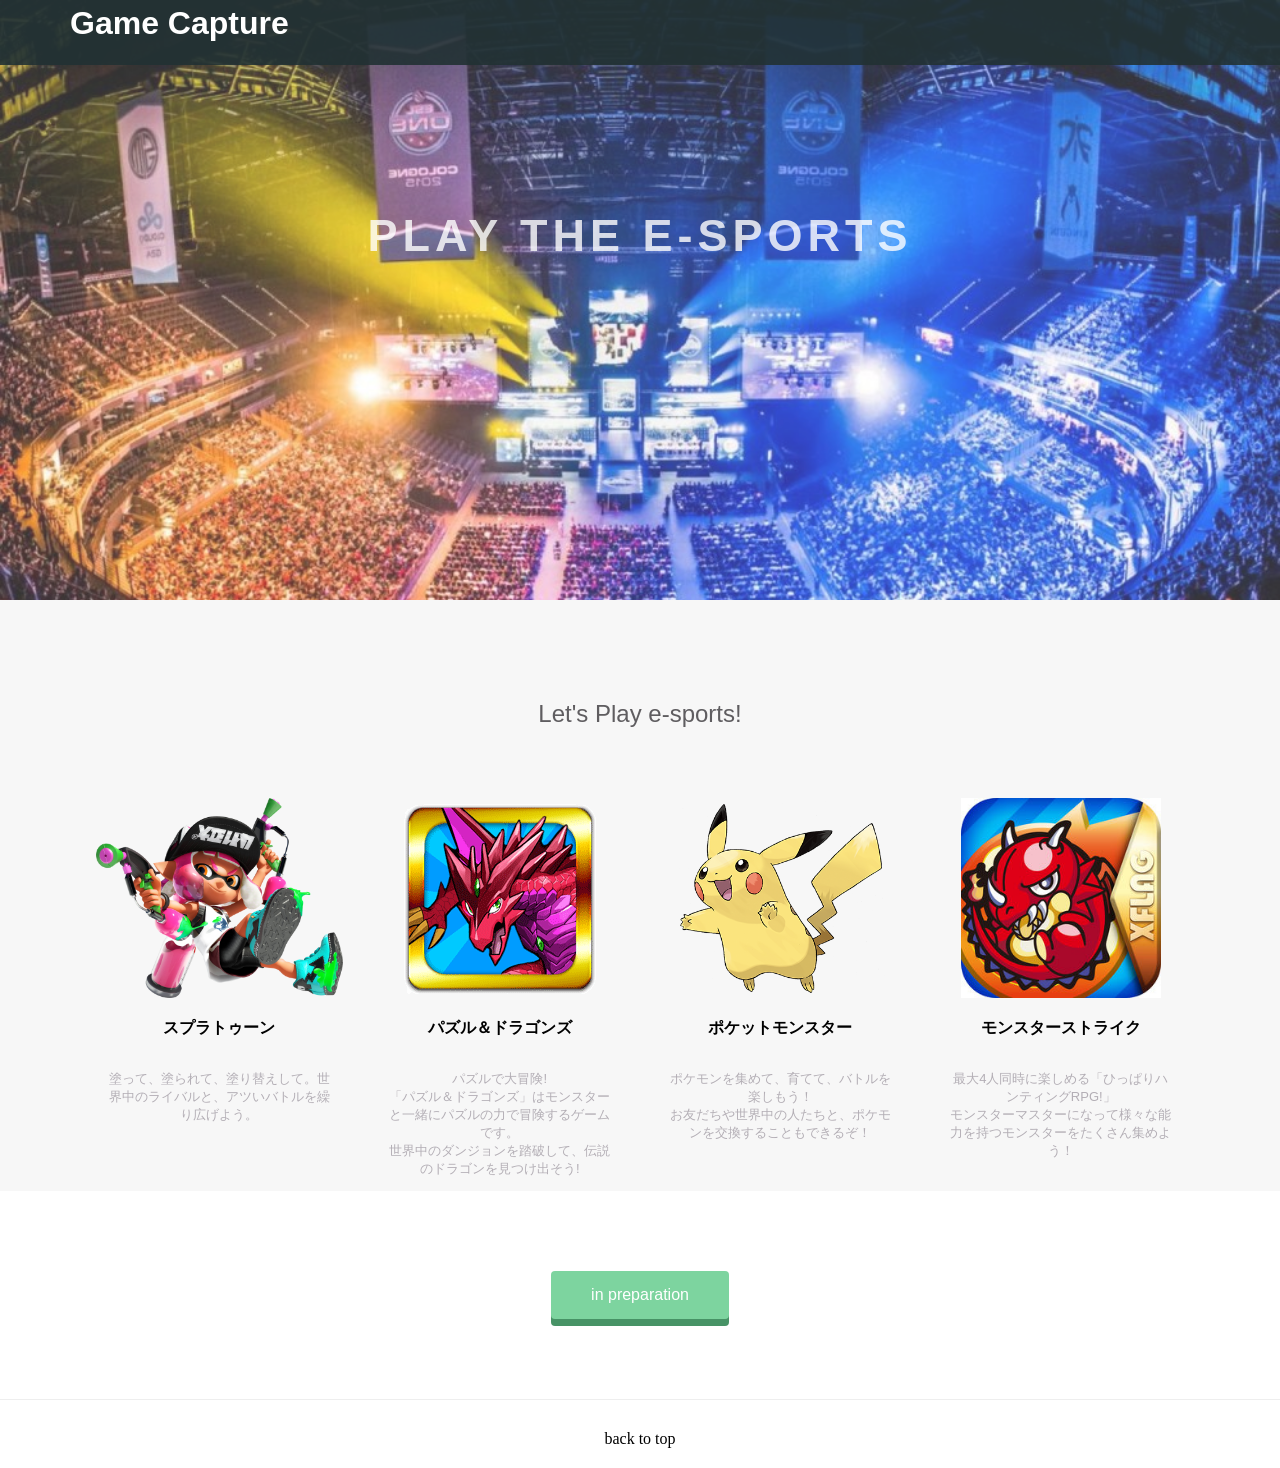
<file: index.html>
<!DOCTYPE html>
<html>
  <head>
    <meta charset="utf-8">
    <meta name="viewport" content="width=device-width, initial-scale=1.0">
    <title>Game Capture</title>
    <link rel="stylesheet" href="stylesheet.css">
    <link rel="stylesheet" href="responsive.css">
    <link rel="stylesheet" href="//maxcdn.bootstrapcdn.com/font-awesome/4.5.0/css/font-awesome.min.css">
  </head>
  <body>
    <header>
      <div class="container">
        <div class="header-left">
          <a href="game_capture_top.html"><h1 class="title-game">Game Capture</h1></a>
        </div>
      </div>
    </header>
    <div class="top-wrapper">
      <div class="container">
        <h1>PLAY THE E-SPORTS</h1>
      </div>
    </div>
    <div class="lesson-wrapper">
      <div class="container">
        <div class="heading">
          <h2>Let's Play e-sports!</h2>
        </div>
        <div class="lessons">
          <div class="lesson">
            <div class="lesson-icon">
              <a href="game_capture_splatoon.html"><img src="images/splatoon-icon.jpg" class="top-icon"></a>
              <p>スプラトゥーン</p>
            </div>
            <p class="text-contents">塗って、塗られて、塗り替えして。世界中のライバルと、アツいバトルを繰り広げよう。</p>
          </div>
          <div class="lesson">
            <div class="lesson-icon">
              <a href="game_capture_pazudora.html"><img src="images/pazudora-icon.jpg" class="top-icon"></a>
              <p>パズル＆ドラゴンズ</p>
            </div>
            <p class="text-contents">パズルで大冒険! <br>
「パズル＆ドラゴンズ」はモンスターと一緒にパズルの力で冒険するゲームです。<br>
世界中のダンジョンを踏破して、伝説のドラゴンを見つけ出そう! </p>
          </div>
          <div class="lesson">
            <div class="lesson-icon">
              <a href="game_capture_pokemon.html"><img src="images/pokemon-top.jpg" class="top-icon"></a>
              <p>ポケットモンスター</p>
            </div>
            <p class="text-contents">ポケモンを集めて、育てて、バトルを楽しもう！<br>お友だちや世界中の人たちと、ポケモンを交換することもできるぞ！</p>
          </div>
          <div class="lesson">
            <div class="lesson-icon">
              <a href="game_capture_monsuto.html"><img src="images/monsuto-icon.jpg" class="top-icon"></a>
              <p>モンスターストライク</p>
            </div>
            <p class="text-contents">最大4人同時に楽しめる「ひっぱりハンティングRPG!」<br>
モンスターマスターになって様々な能力を持つモンスターをたくさん集めよう！ </p>
          </div>
          <div class="clear"></div>
        </div>
      </div>
    </div>
    <div class="message-wrapper">
      <div class="container">
        <span class="btn message">in preparation</span>
      </div>
    </div>
    <footer>
      <div class="container">
        <a id="top-btn" class="footer">back to top</a>
      </div>
    </footer>
    
    <script src="https://ajax.googleapis.com/ajax/libs/jquery/3.2.1/jquery.min.js"></script>
    <script>
      
    $('#top-btn').click(function(){
    $('html,body').animate({ 
      'scrollTop': 0 
    }, 'slow');
  });
      
    </script>
  </body>
</html>
</file>
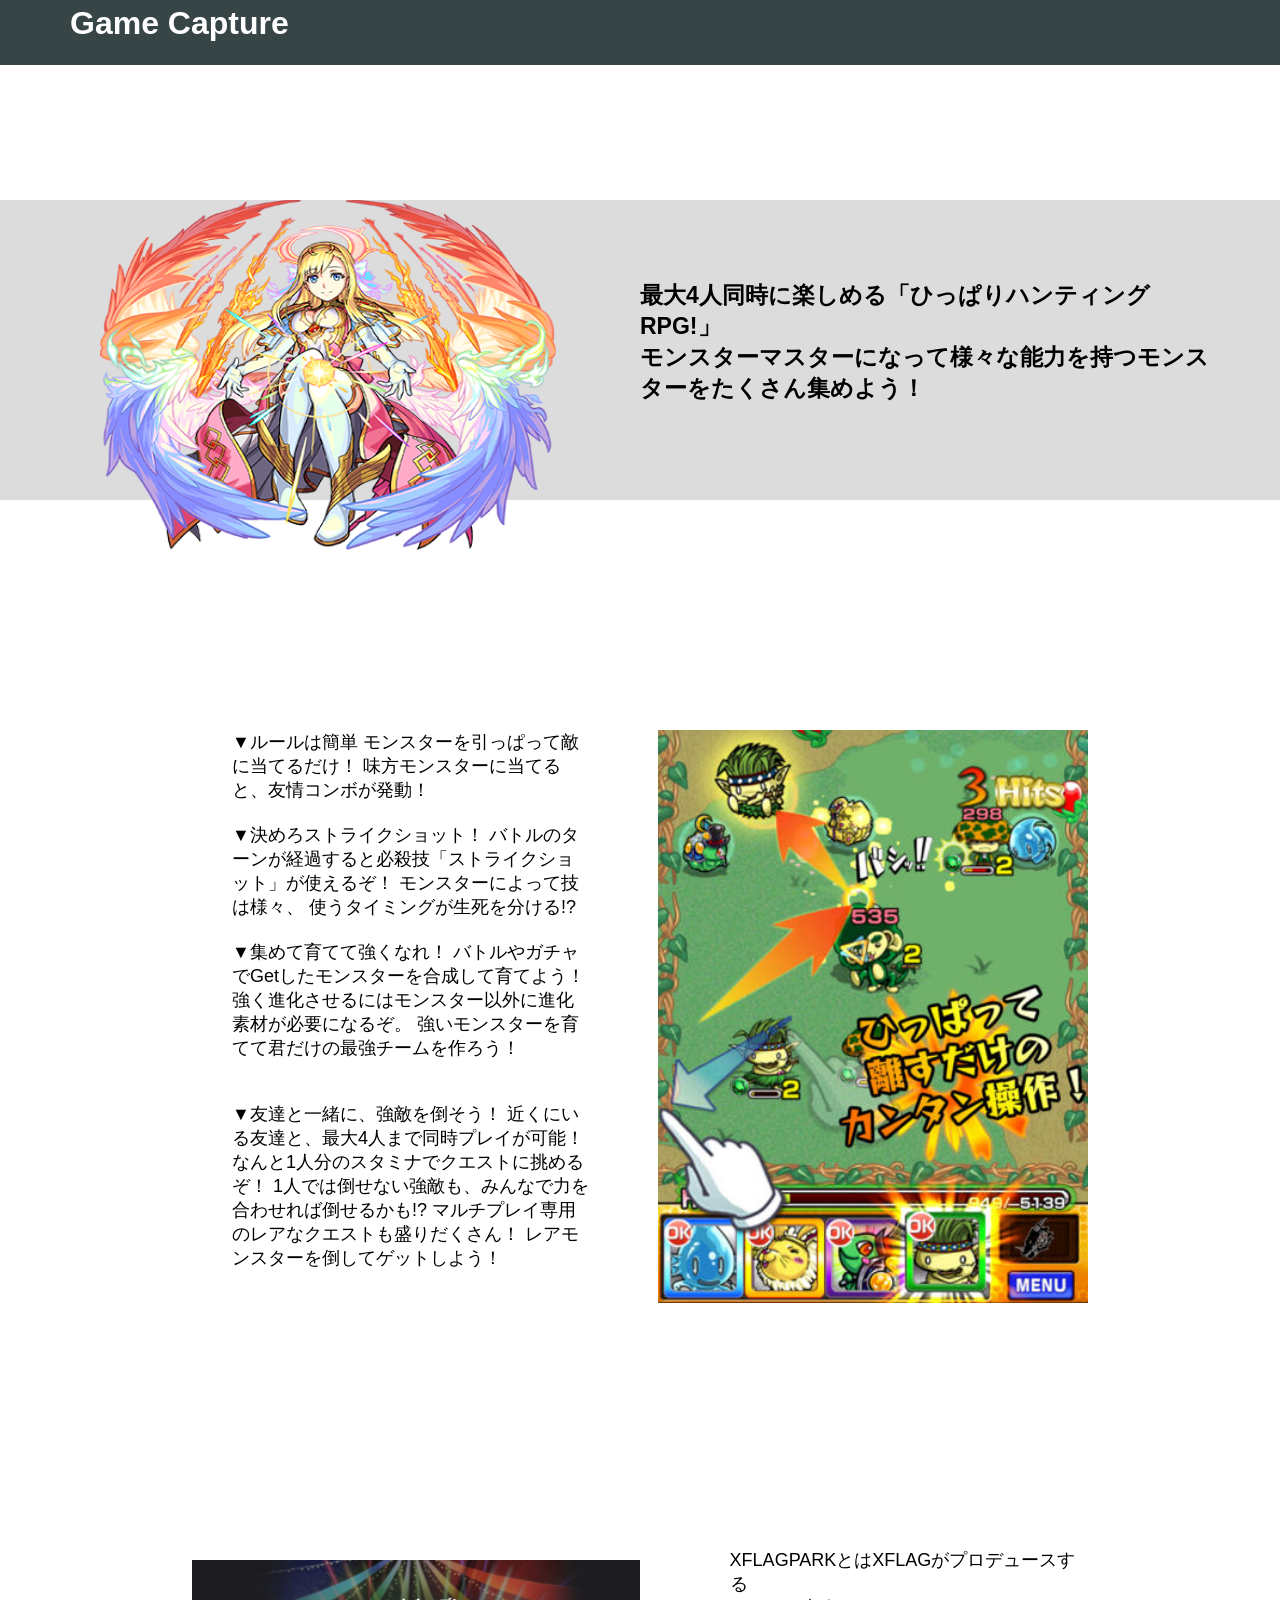
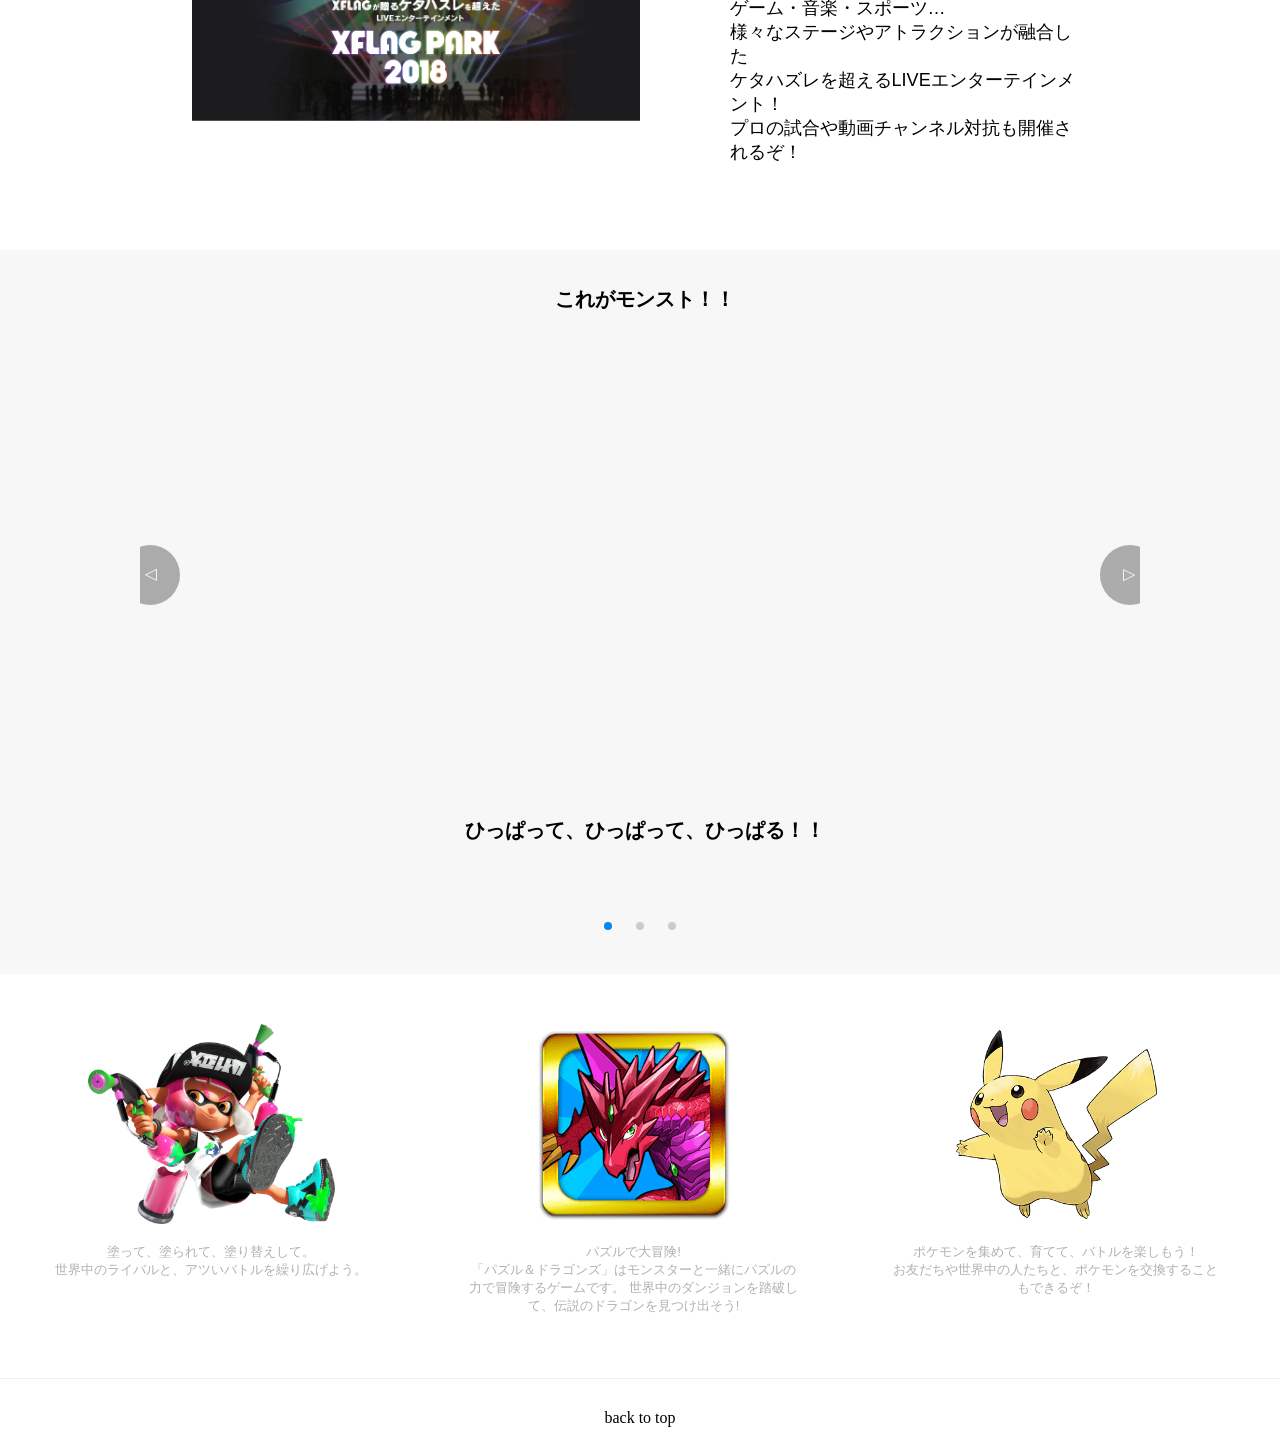
<file: game_capture_monsuto.html>
<!DOCTYPE html>
<html>
  <head>
    <meta charset="utf-8">
    <meta name="viewport" content="width=device-width, initial-scale=1.0">
    <title>Game Capture</title>
    <link rel="stylesheet" href="stylesheet.css">
    <link rel="stylesheet" href="responsive.css">
    <link rel="stylesheet" href="//maxcdn.bootstrapcdn.com/font-awesome/4.5.0/css/font-awesome.min.css">
     
  </head>
  
  
  <body>
    <header>
      <div class="container">
        <div class="header-left">
          <a href="game_capture_top.html"><h1 class="title-game">Game Capture</h1></a>
        </div>
      </div>
    </header>
    
    
      
      <div class="creater-warraper">
        <div class="container">
          <div class="creater-icon">
            <img src="images/monsuto-top.jpg" class="creater-image">
            <P class="coment-monsuto">最大4人同時に楽しめる「ひっぱりハンティングRPG!」<br>
モンスターマスターになって様々な能力を持つモンスターをたくさん集めよう！ </P>
          </div>
        </div>
      </div>
      
    <div class="creater-main">
    
      <div class="creater-coment-monsuto">
        <div class="main-coment-first">
            <img src="images/monsuto-first.jpg" class="coment-image-first">
            <p class="coment-first-monsuto">▼ルールは簡単 
モンスターを引っぱって敵に当てるだけ！ 
味方モンスターに当てると、友情コンボが発動！ 
<br>
<br>
▼決めろストライクショット！ 
バトルのターンが経過すると必殺技「ストライクショット」が使えるぞ！ 
モンスターによって技は様々、 使うタイミングが生死を分ける!? 
<br>
<br>
▼集めて育てて強くなれ！ 
バトルやガチャでGetしたモンスターを合成して育てよう！ 
強く進化させるにはモンスター以外に進化素材が必要になるぞ。 
強いモンスターを育てて君だけの最強チームを作ろう！ 
<br>
<br> 
<br>
▼友達と一緒に、強敵を倒そう！ 
近くにいる友達と、最大4人まで同時プレイが可能！
なんと1人分のスタミナでクエストに挑めるぞ！ 
1人では倒せない強敵も、みんなで力を合わせれば倒せるかも!? 
マルチプレイ専用のレアなクエストも盛りだくさん！
レアモンスターを倒してゲットしよう！ </p>
        </div>
      </div>
      <div class="creater-main-coment-monsuto">
        <div class="main-coment-monsuto">
          <img src="images/monsuto-second.jpg" class="coment-image-monsuto">
          <p class="coment-second-monsuto">XFLAGPARKとはXFLAGがプロデュースする<br>
ゲーム・音楽・スポーツ…<br>
様々なステージやアトラクションが融合した<br>
ケタハズレを超えるLIVEエンターテインメント！<br>
          プロの試合や動画チャンネル対抗も開催されるぞ！</p>
        </div>
      </div>
      <div class="clear-l"></div>
      <div class="clear-r"></div>
      
    </div>

   <div class="video">
    <div id="slider">
      <ul class="aviaslider" id="frontpage-slider">
		<li class="slider-image" id="slider1">
          <p>これがモンスト！！</p>
          <iframe width="520" height="315" src="https://www.youtube.com/embed/se8zJmTDEgI" frameborder="0" allow="autoplay; encrypted-media" allowfullscreen></iframe>
            <p>ひっぱって、ひっぱって、ひっぱる！！
          </p>
        </li>
		<li class="slider-image" id="slider2">
          <p>XFLAGPARKとは？！</p>
        <iframe width="520" height="315" src="https://www.youtube.com/embed/bwmPalv_Z8s" frameborder="0" allow="autoplay; encrypted-media" allowfullscreen></iframe>
          <p class="video-coment">これがXFLAGPARK!お祭りだ！！
          </p>
        </li>
		<li class="slider-image" id="slider3">
          <p>これがプロの力！！</p>
        <iframe width="520" height="315" src="https://www.youtube.com/embed/OTfT4he03Nc" frameborder="0" allow="autoplay; encrypted-media" allowfullscreen></iframe>
          <p class="video-coment">プロの技の応酬、見逃すなー！</p>
        </li>
      </ul>
      <span id="prev">△</span>
      <span id="next">△</span>
    </div>
		<ol class="flex-control-nav flex-control-paging">
		  <li><a class="flex-active">1</a></li>
		  <li><a>2</a></li>
		  <li><a>3</a></li>
		</ol>
    </div>
     
    <div class="game-lessons">
          <div class="creaters-top">
            <div class="creaters-icon">
              <a href="game_capture_splatoon.html"><img src="images/splatoon-icon.jpg" class="favorite-icon"></a>
            </div>
            <p class="text-contents">塗って、塗られて、塗り替えして。<br>世界中のライバルと、アツいバトルを繰り広げよう。</p>
          </div>
          <div class="creaters-top">
            <div class="creaters-icon">
              <a href="game_capture_pazudora.html"><img src="images/pazudora-icon.jpg" class="favorite-icon"></a>
            </div>
            <p class="text-contents">パズルで大冒険! <br>
「パズル＆ドラゴンズ」はモンスターと一緒にパズルの力で冒険するゲームです。
世界中のダンジョンを踏破して、伝説のドラゴンを見つけ出そう!</p>
          </div>
          <div class="creaters-top">
            <div class="creaters-icon">
              <a href="game_capture_pokemon.html"><img src="images/pokemon-top.jpg" class="favorite-icon"></a>
            </div>
            <p class="text-contents">ポケモンを集めて、育てて、バトルを楽しもう！<br>お友だちや世界中の人たちと、ポケモンを交換することもできるぞ！</p>
          </div>
          <div class="clear"></div>
      </div>
      
    
    
    <footer>
      <div class="container">
        <a id="top-btn" class="footer">back to top</a>
      </div>
    </footer>
    
    
    <script src="https://ajax.googleapis.com/ajax/libs/jquery/3.2.1/jquery.min.js"></script>
    <script>
      
    $('#top-btn').click(function(){
    $('html,body').animate({ 
      'scrollTop': 0 
    }, 'slow');
  });
      
       var size = 0;
var slideNum = 0;
var xwidth = $('div#slider').width();
var timerID;
$('.flex-control-nav.flex-control-paging li').on('click', function(){
	var index = $('.flex-control-nav.flex-control-paging li').index(this);
	$('.flex-control-nav.flex-control-paging').find('li a').removeClass('flex-active');
	$(this).find('a').addClass('flex-active');
 
	var slideX = xwidth * index;
	var traStr = 'translate3d(-'+slideX+'px,0,0)'
 
	$('.slider-image').css({
		'-webkit-transform':traStr,
	});
 
});
$(function(){
	size = $('.flex-control-nav.flex-control-paging li').length;
	    setTimeout('slide()'); //アニメーションを実行
	});
 
function slide() {
    if(slideNum == size){slideNum=0;}
	var slideX = xwidth * slideNum;
	var traStr = 'translate3d(-'+slideX+'px,0,0)'
	$('.flex-control-nav.flex-control-paging').find('li a').removeClass('flex-active');
	$('.flex-control-nav.flex-control-paging li a').eq(slideNum).addClass('flex-active');
 
	$('.slider-image').css({
		'-webkit-transform':traStr,
	});
	slideNum++;
    timerID = setTimeout('slide()', 6000); //アニメーションを繰り返す間隔
}
 
$('#next').on('click',function(){
window.clearTimeout(timerID);
 slide();
});
$('#prev').on('click',function(){
window.clearTimeout(timerID);
if(slideNum > 1){
slideNum = slideNum - 2;
}else{
slideNum = size - 1;
}
 slide();
});
     
    </script>
    
  </body>
</html>
</file>
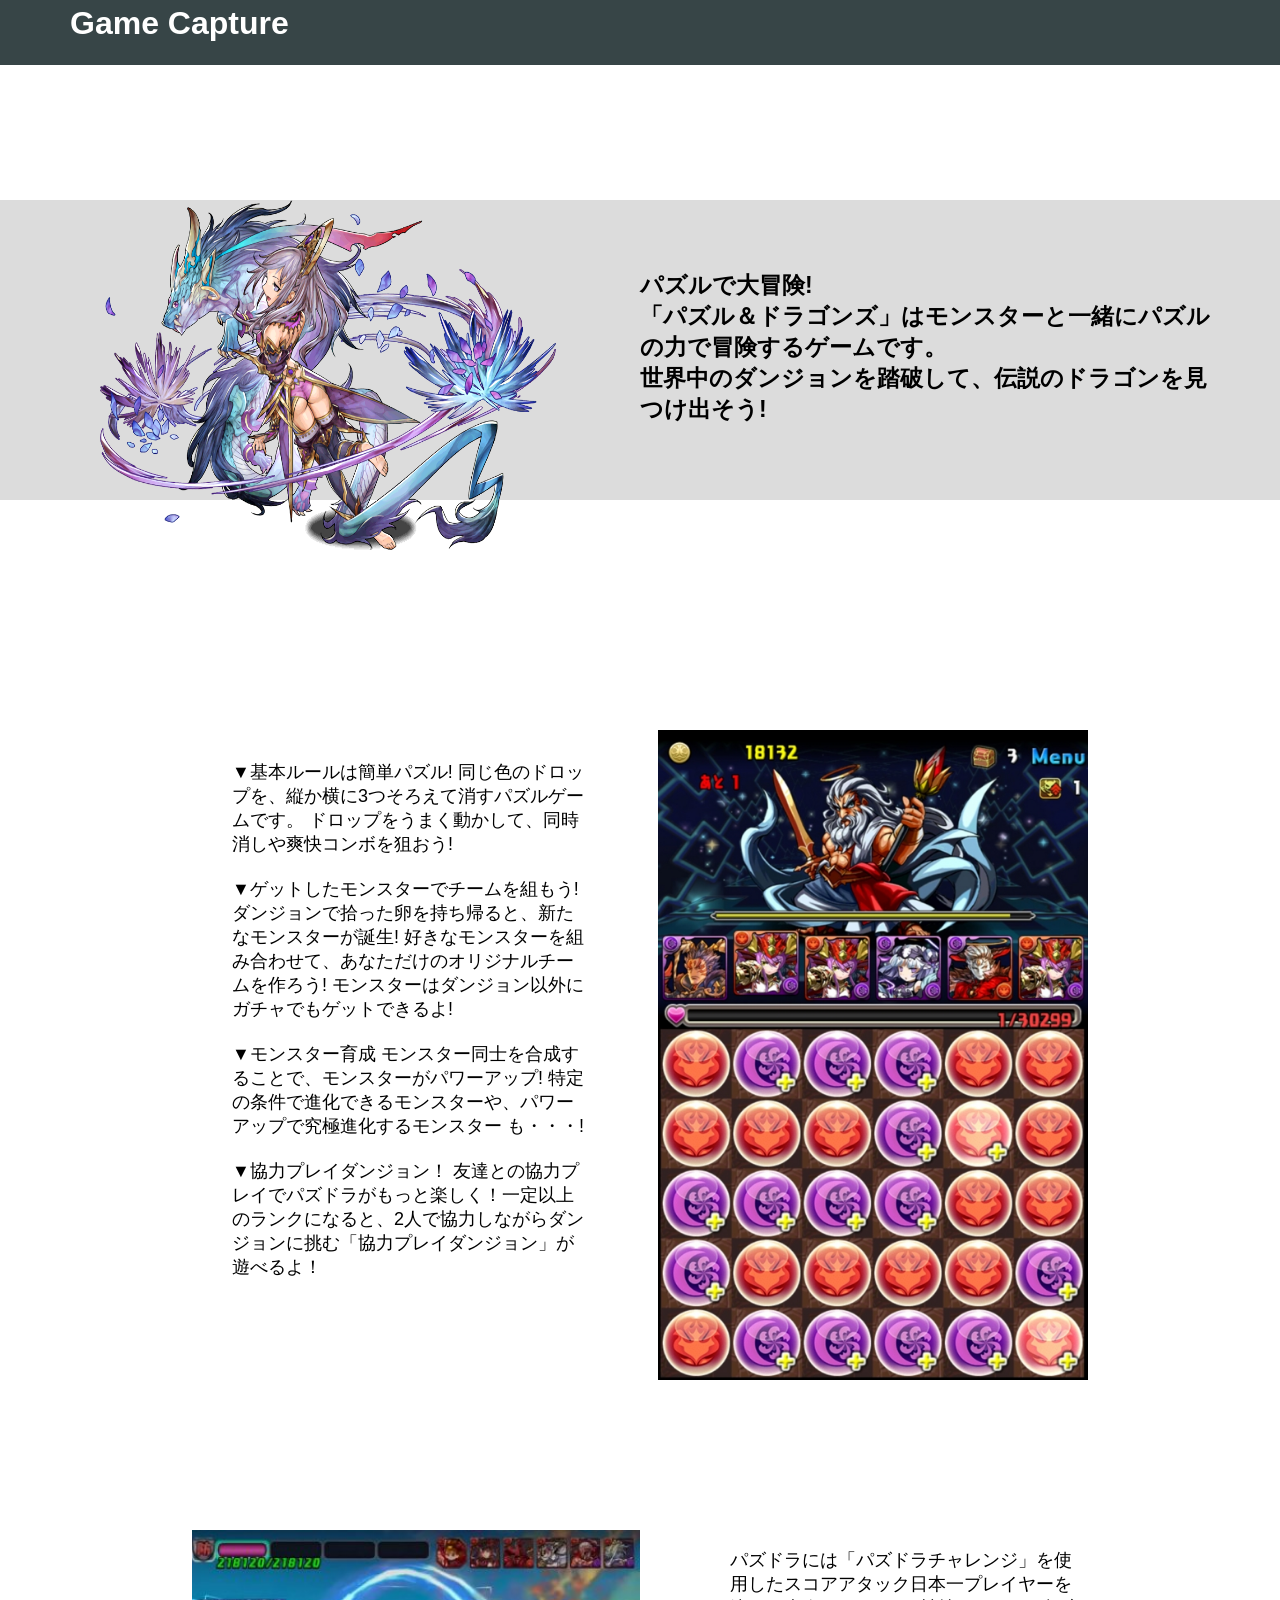
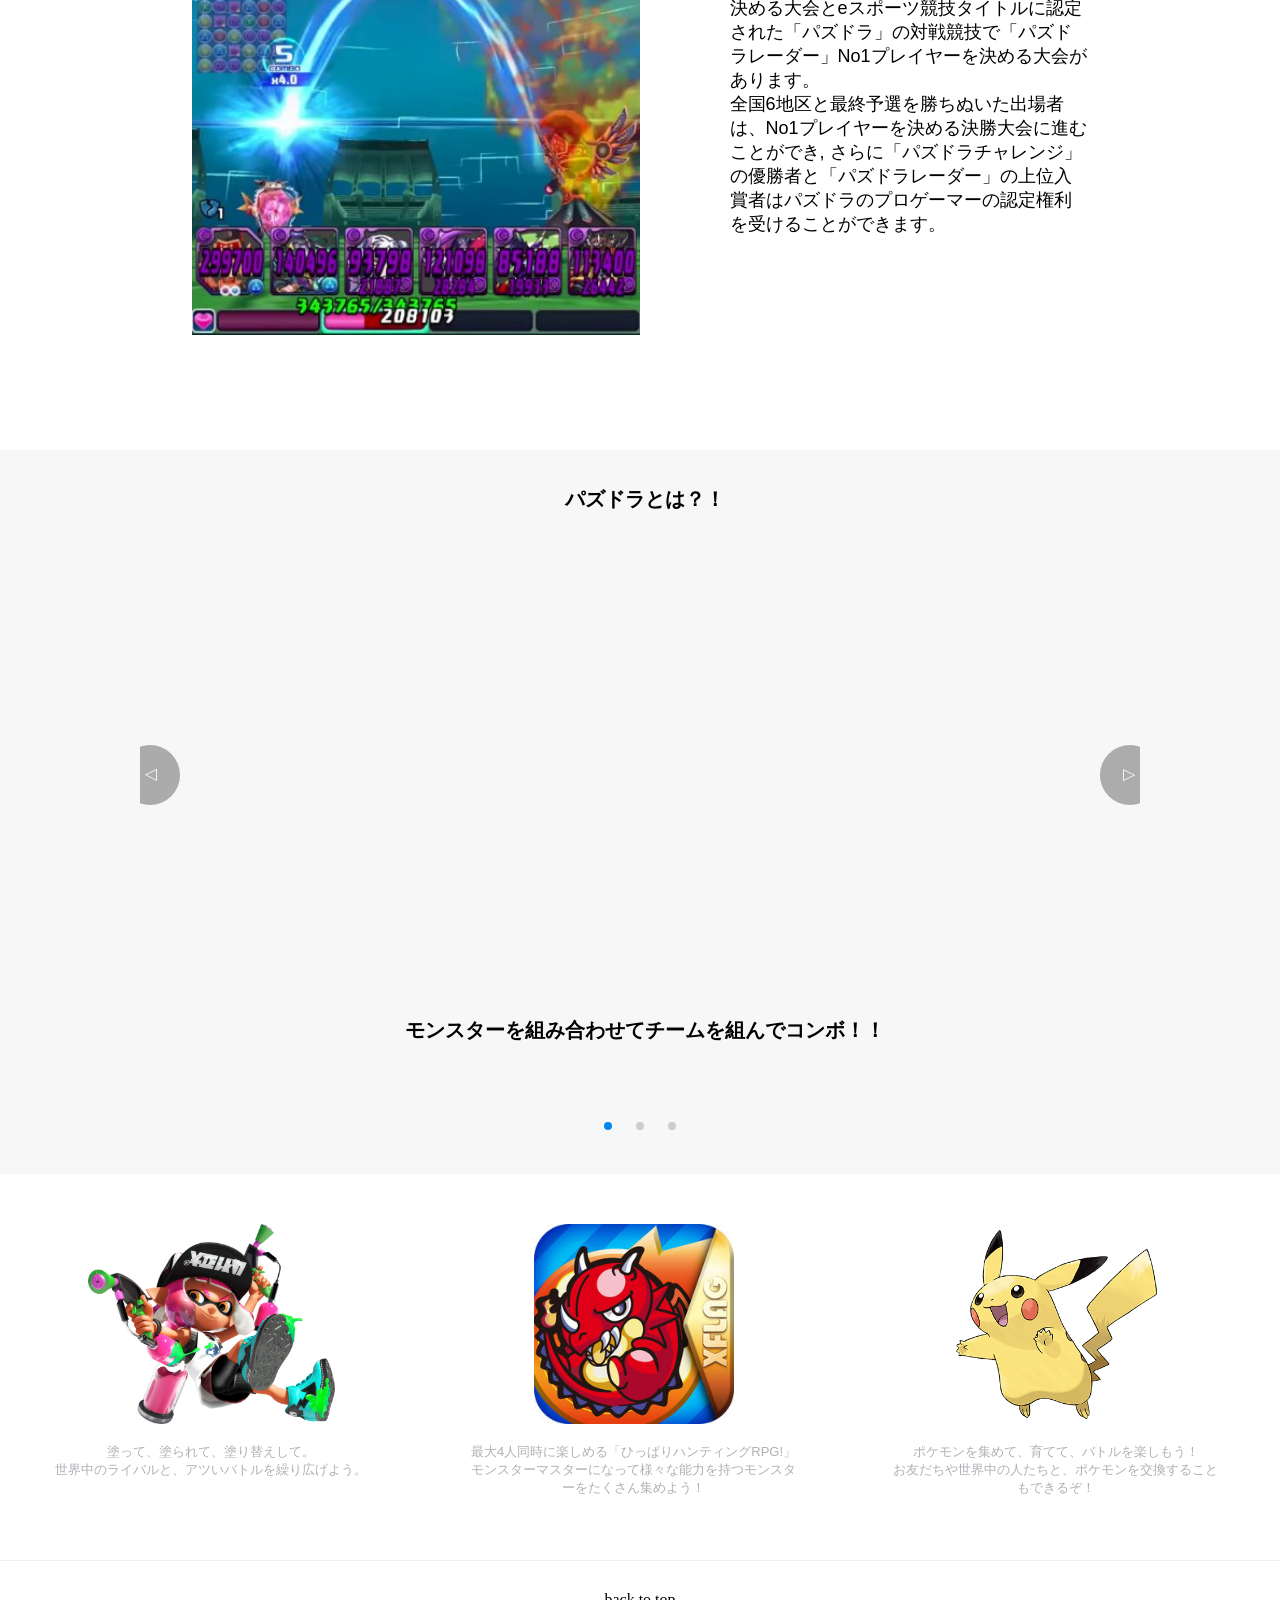
<file: game_capture_pazudora.html>
<!DOCTYPE html>
<html>
  <head>
    <meta charset="utf-8">
    <meta name="viewport" content="width=device-width, initial-scale=1.0">
    <title>Game Capture</title>
    <link rel="stylesheet" href="stylesheet.css">
    <link rel="stylesheet" href="responsive.css">
    <link rel="stylesheet" href="//maxcdn.bootstrapcdn.com/font-awesome/4.5.0/css/font-awesome.min.css">
     
  </head>
  
  
  <body>
    <header>
      <div class="container">
        <div class="header-left">
          <a href="game_capture_top.html"><h1 class="title-game">Game Capture</h1></a>
        </div>
      </div>
    </header>
    
    
      
      <div class="creater-warraper">
        <div class="container">
          <div class="creater-icon">
            <img src="images/pazudora-top.jpg" class="creater-image">
            <P class="coment-pazudora">パズルで大冒険! <br>
「パズル＆ドラゴンズ」はモンスターと一緒にパズルの力で冒険するゲームです。<br>
世界中のダンジョンを踏破して、伝説のドラゴンを見つけ出そう! </P>
          </div>
        </div>
      </div>
      
    <div class="creater-main">
    
      <div class="creater-coment-pazudora">
        <div class="main-coment-first">
            <img src="images/first-pazudora.jpg" class="coment-image-first">
            <p class="coment-first">▼基本ルールは簡単パズル! 
同じ色のドロップを、縦か横に3つそろえて消すパズルゲームです。 
ドロップをうまく動かして、同時消しや爽快コンボを狙おう! <br>
<br>
▼ゲットしたモンスターでチームを組もう! 
ダンジョンで拾った卵を持ち帰ると、新たなモンスターが誕生! 
好きなモンスターを組み合わせて、あなただけのオリジナルチームを作ろう! 
モンスターはダンジョン以外にガチャでもゲットできるよ! <br>
<br>
▼モンスター育成 
モンスター同士を合成することで、モンスターがパワーアップ! 
特定の条件で進化できるモンスターや、パワーアップで究極進化するモンスター 
も・・・! <br>
<br>
▼協力プレイダンジョン！
友達との協力プレイでパズドラがもっと楽しく！一定以上のランクになると、2人で協力しながらダンジョンに挑む「協力プレイダンジョン」が遊べるよ！
</p>
        </div>
      </div>
      <div class="creater-main-coment-pazudora">
        <div class="main-coment">
          <img src="images/pazudora-second.jpg" class="coment-image-pazudora">
          <p class="coment-second-pazudora">パズドラには「パズドラチャレンジ」を使用したスコアアタック日本一プレイヤーを決める大会とeスポーツ競技タイトルに認定された「パズドラ」の対戦競技で「パズドラレーダー」No1プレイヤーを決める大会があります。<br>
            
          全国6地区と最終予選を勝ちぬいた出場者は、No1プレイヤーを決める決勝大会に進むことができ,
          さらに「パズドラチャレンジ」の優勝者と「パズドラレーダー」の上位入賞者はパズドラのプロゲーマーの認定権利を受けることができます。
          
          </p>
        </div>
      </div>
      <div class="clear-l"></div>
      <div class="clear-r"></div>
      
    </div>

   <div class="video">
    <div id="slider">
      <ul class="aviaslider" id="frontpage-slider">
		<li class="slider-image" id="slider1">
          <p>パズドラとは？！</p>
          <iframe width="520" height="315" src="https://www.youtube.com/embed/eg-QsizkX4k" frameborder="0" allow="autoplay; encrypted-media" allowfullscreen></iframe>
            <p>モンスターを組み合わせてチームを組んでコンボ！！
          </p>
        </li>
		<li class="slider-image" id="slider2">
          <p>これがパズドラの大会！！</p>
        <iframe width="520" height="315" src="https://www.youtube.com/embed/kPY4hRGgFXU" frameborder="0" allow="autoplay; encrypted-media" allowfullscreen></iframe>
          <p class="video-coment">
          プロゲーマー達による熱い大会！！</p>
        </li>
		<li class="slider-image" id="slider3">
          <p>時には生放送も！！</p>
        <iframe width="560" height="315" src="https://www.youtube.com/embed/5IPoN6BKgec" frameborder="0" allow="autoplay; encrypted-media" allowfullscreen></iframe>
          <p class="video-coment">６周年などの節目などには生放送も熱い！！</p>
        </li>
      </ul>
      <span id="prev">△</span>
      <span id="next">△</span>
    </div>
		<ol class="flex-control-nav flex-control-paging">
		  <li><a class="flex-active">1</a></li>
		  <li><a>2</a></li>
		  <li><a>3</a></li>
		</ol>
    </div>
     
    <div class="game-lessons">
          <div class="creaters-top">
            <div class="creaters-icon">
              <a href="game_capture_splatoon.html"><img src="images/splatoon-icon.jpg" class="favorite-icon"></a>
            </div>
            <p class="text-contents">塗って、塗られて、塗り替えして。<br>世界中のライバルと、アツいバトルを繰り広げよう。</p>
          </div>
          <div class="creaters-top">
            <div class="creaters-icon">
              <a href="game_capture_monsuto.html"><img src="images/monsuto-icon.jpg" class="favorite-icon"></a>
            </div>
            <p class="text-contents">最大4人同時に楽しめる「ひっぱりハンティングRPG!」<br>
モンスターマスターになって様々な能力を持つモンスターをたくさん集めよう！</p>
          </div>
          <div class="creaters-top">
            <div class="creaters-icon">
              <a href="game_capture_pokemon.html"><img src="images/pokemon-top.jpg" class="favorite-icon"></a>
            </div>
            <p class="text-contents">ポケモンを集めて、育てて、バトルを楽しもう！<br>お友だちや世界中の人たちと、ポケモンを交換することもできるぞ！</p>
          </div>
          <div class="clear"></div>
      </div>
      
    
    
    <footer>
      <div class="container">
        <a id="top-btn" class="footer">back to top</a>
      </div>
    </footer>
    
    
    <script src="https://ajax.googleapis.com/ajax/libs/jquery/3.2.1/jquery.min.js"></script>
    <script>
      
    $('#top-btn').click(function(){
    $('html,body').animate({ 
      'scrollTop': 0 
    }, 'slow');
  });
      
       var size = 0;
var slideNum = 0;
var xwidth = $('div#slider').width();
var timerID;
$('.flex-control-nav.flex-control-paging li').on('click', function(){
	var index = $('.flex-control-nav.flex-control-paging li').index(this);
	$('.flex-control-nav.flex-control-paging').find('li a').removeClass('flex-active');
	$(this).find('a').addClass('flex-active');
 
	var slideX = xwidth * index;
	var traStr = 'translate3d(-'+slideX+'px,0,0)'
 
	$('.slider-image').css({
		'-webkit-transform':traStr,
	});
 
});
$(function(){
	size = $('.flex-control-nav.flex-control-paging li').length;
	    setTimeout('slide()'); //アニメーションを実行
	});
 
function slide() {
    if(slideNum == size){slideNum=0;}
	var slideX = xwidth * slideNum;
	var traStr = 'translate3d(-'+slideX+'px,0,0)'
	$('.flex-control-nav.flex-control-paging').find('li a').removeClass('flex-active');
	$('.flex-control-nav.flex-control-paging li a').eq(slideNum).addClass('flex-active');
 
	$('.slider-image').css({
		'-webkit-transform':traStr,
	});
	slideNum++;
    timerID = setTimeout('slide()', 6000); //アニメーションを繰り返す間隔
}
 
$('#next').on('click',function(){
window.clearTimeout(timerID);
 slide();
});
$('#prev').on('click',function(){
window.clearTimeout(timerID);
if(slideNum > 1){
slideNum = slideNum - 2;
}else{
slideNum = size - 1;
}
 slide();
});
     
    </script>
    
  </body>
</html>
</file>
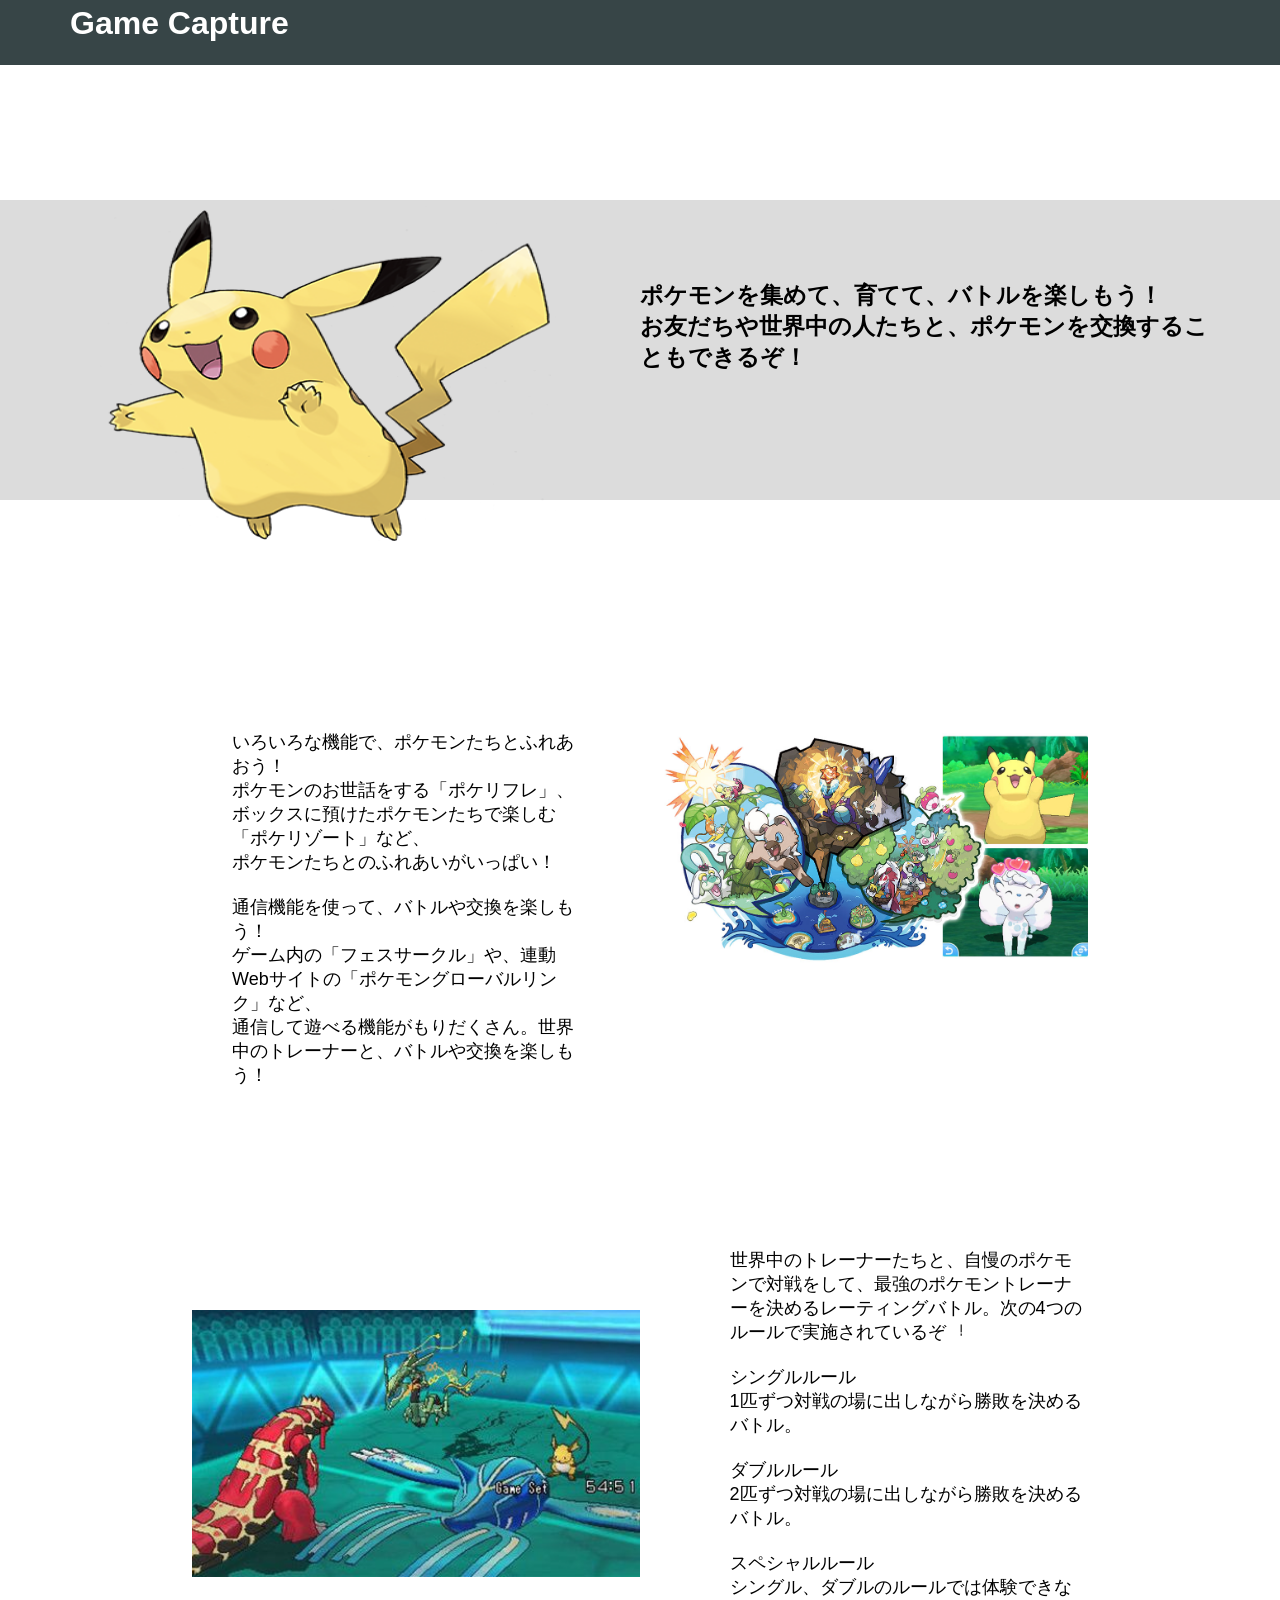
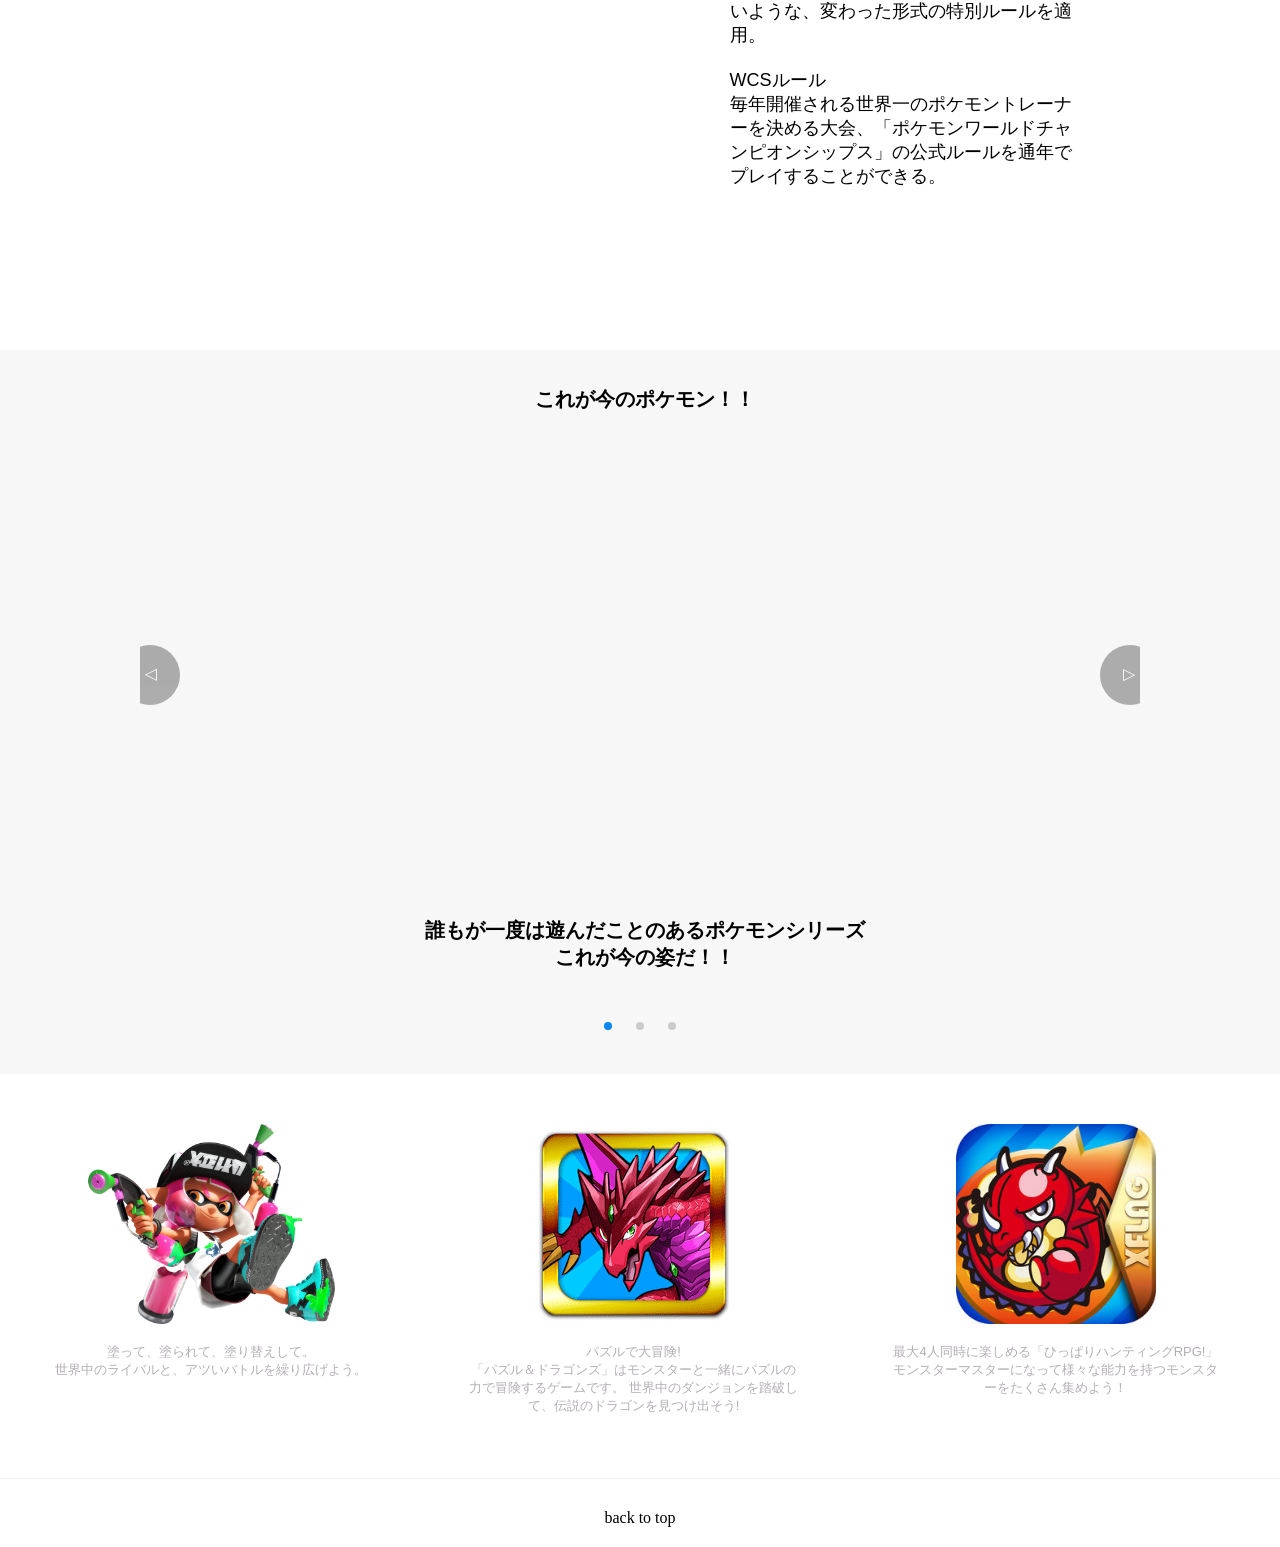
<file: game_capture_pokemon.html>
<!DOCTYPE html>
<html>
  <head>
    <meta charset="utf-8">
    <meta name="viewport" content="width=device-width, initial-scale=1.0">
    <title>Game Capture</title>
    <link rel="stylesheet" href="stylesheet.css">
    <link rel="stylesheet" href="responsive.css">
    <link rel="stylesheet" href="//maxcdn.bootstrapcdn.com/font-awesome/4.5.0/css/font-awesome.min.css">
     
  </head>
  
  
  <body>
    <header>
      <div class="container">
        <div class="header-left">
          <a href="game_capture_top.html"><h1 class="title-game">Game Capture</h1></a>
        </div>
      </div>
    </header>
    
    
      
      <div class="creater-warraper">
        <div class="container">
          <div class="creater-icon">
            <img src="images/pokemon-top.jpg" class="creater-image">
            <P class="coment-pokemon">ポケモンを集めて、育てて、バトルを楽しもう！<br>お友だちや世界中の人たちと、ポケモンを交換することもできるぞ！</P>
          </div>
        </div>
      </div>
      
    <div class="creater-main">
    
      <div class="creater-coment-pokemon">
        <div class="main-coment-first">
            <img src="images/pokemon-first.jpg" class="coment-image-first">
            <p class="coment-first-pokemon">いろいろな機能で、ポケモンたちとふれあおう！<br>
ポケモンのお世話をする「ポケリフレ」、ボックスに預けたポケモンたちで楽しむ「ポケリゾート」など、<br>
              ポケモンたちとのふれあいがいっぱい！<br>
              <br>
              通信機能を使って、バトルや交換を楽しもう！<br>
ゲーム内の「フェスサークル」や、連動Webサイトの「ポケモングローバルリンク」など、<br>
              通信して遊べる機能がもりだくさん。世界中のトレーナーと、バトルや交換を楽しもう！<br>
              <br>
          
          </p>
        </div>
      </div>
      <div class="creater-main-coment-pokemon">
        <div class="main-coment-pokemon">
          <img src="images/image_3805.jpg" class="coment-image-pokemon">
          <p class="coment-second-pokemon">世界中のトレーナーたちと、自慢のポケモンで対戦をして、最強のポケモントレーナーを決めるレーティングバトル。次の4つのルールで実施されているぞ︕<br>
          <br>
            シングルルール<br>
1匹ずつ対戦の場に出しながら勝敗を決めるバトル。<br>
            <br>
            ダブルルール<br>
2匹ずつ対戦の場に出しながら勝敗を決めるバトル。<br>
            <br>
            スペシャルルール<br>
シングル、ダブルのルールでは体験できないような、変わった形式の特別ルールを適用。<br>
            <br>
            WCSルール<br>
毎年開催される世界一のポケモントレーナーを決める大会、「ポケモンワールドチャンピオンシップス」の公式ルールを通年でプレイすることができる。<br>
          </p>
        </div>
      </div>
      <div class="clear-l"></div>
      <div class="clear-r"></div>
      
    </div>

   <div class="video">
    <div id="slider">
      <ul class="aviaslider" id="frontpage-slider">
		<li class="slider-image" id="slider1">
          <p>これが今のポケモン！！</p>
          <iframe width="560" height="315" src="https://www.youtube.com/embed/VqY9IgZM0zc" frameborder="0" allow="autoplay; encrypted-media" allowfullscreen></iframe>
            <p>誰もが一度は遊んだことのあるポケモンシリーズ<br>これが今の姿だ！！
          </p>
        </li>
		<li class="slider-image" id="slider2">
          <p>毎年行われる世界大会！！</p>
        <iframe width="560" height="315" src="https://www.youtube.com/embed/H3CRK1i4bTE" frameborder="0" allow="autoplay; encrypted-media" allowfullscreen></iframe>
          <p class="video-coment">年に一度アメリカで開催される世界大会<br>
            何度も日本人が優勝しているぞ！！
          </p>
        </li>
		<li class="slider-image" id="slider3">
          <p>世界レベルの読み合い！！</p>
        <iframe width="560" height="315" src="https://www.youtube.com/embed/zRME9g0amBk" frameborder="0" allow="autoplay; encrypted-media" allowfullscreen></iframe>
          <p class="video-coment">自分でチームを組んで大会に参加しよう！<br>世界トップレベルへ！！</p>
        </li>
      </ul>
      <span id="prev">△</span>
      <span id="next">△</span>
    </div>
		<ol class="flex-control-nav flex-control-paging">
		  <li><a class="flex-active">1</a></li>
		  <li><a>2</a></li>
		  <li><a>3</a></li>
		</ol>
    </div>
     
    <div class="game-lessons">
          <div class="creaters-top">
            <div class="creaters-icon">
              <a href="game_capture_splatoon.html"><img src="images/splatoon-icon.jpg" class="favorite-icon"></a>
            </div>
            <p class="text-contents">塗って、塗られて、塗り替えして。<br>世界中のライバルと、アツいバトルを繰り広げよう。</p>
          </div>
          <div class="creaters-top">
            <div class="creaters-icon">
              <a href="game_capture_pazudora.html"><img src="images/pazudora-icon.jpg" class="favorite-icon"></a>
            </div>
            <p class="text-contents">パズルで大冒険! <br>
「パズル＆ドラゴンズ」はモンスターと一緒にパズルの力で冒険するゲームです。
世界中のダンジョンを踏破して、伝説のドラゴンを見つけ出そう!</p>
          </div>
          <div class="creaters-top">
            <div class="creaters-icon">
              <a href="game_capture_monsuto.html"><img src="images/monsuto-icon.jpg" class="favorite-icon"></a>
            </div>
            <p class="text-contents">最大4人同時に楽しめる「ひっぱりハンティングRPG!」<br>
モンスターマスターになって様々な能力を持つモンスターをたくさん集めよう！</p>
          </div>
          <div class="clear"></div>
      </div>
      
    
    
    <footer>
      <div class="container">
        <a id="top-btn" class="footer">back to top</a>
      </div>
    </footer>
    
    
    <script src="https://ajax.googleapis.com/ajax/libs/jquery/3.2.1/jquery.min.js"></script>
    <script>
      
    $('#top-btn').click(function(){
    $('html,body').animate({ 
      'scrollTop': 0 
    }, 'slow');
  });
      
       var size = 0;
var slideNum = 0;
var xwidth = $('div#slider').width();
var timerID;
$('.flex-control-nav.flex-control-paging li').on('click', function(){
	var index = $('.flex-control-nav.flex-control-paging li').index(this);
	$('.flex-control-nav.flex-control-paging').find('li a').removeClass('flex-active');
	$(this).find('a').addClass('flex-active');
 
	var slideX = xwidth * index;
	var traStr = 'translate3d(-'+slideX+'px,0,0)'
 
	$('.slider-image').css({
		'-webkit-transform':traStr,
	});
 
});
$(function(){
	size = $('.flex-control-nav.flex-control-paging li').length;
	    setTimeout('slide()'); //アニメーションを実行
	});
 
function slide() {
    if(slideNum == size){slideNum=0;}
	var slideX = xwidth * slideNum;
	var traStr = 'translate3d(-'+slideX+'px,0,0)'
	$('.flex-control-nav.flex-control-paging').find('li a').removeClass('flex-active');
	$('.flex-control-nav.flex-control-paging li a').eq(slideNum).addClass('flex-active');
 
	$('.slider-image').css({
		'-webkit-transform':traStr,
	});
	slideNum++;
    timerID = setTimeout('slide()', 6000); //アニメーションを繰り返す間隔
}
 
$('#next').on('click',function(){
window.clearTimeout(timerID);
 slide();
});
$('#prev').on('click',function(){
window.clearTimeout(timerID);
if(slideNum > 1){
slideNum = slideNum - 2;
}else{
slideNum = size - 1;
}
 slide();
});
     
    </script>
    
  </body>
</html>
</file>
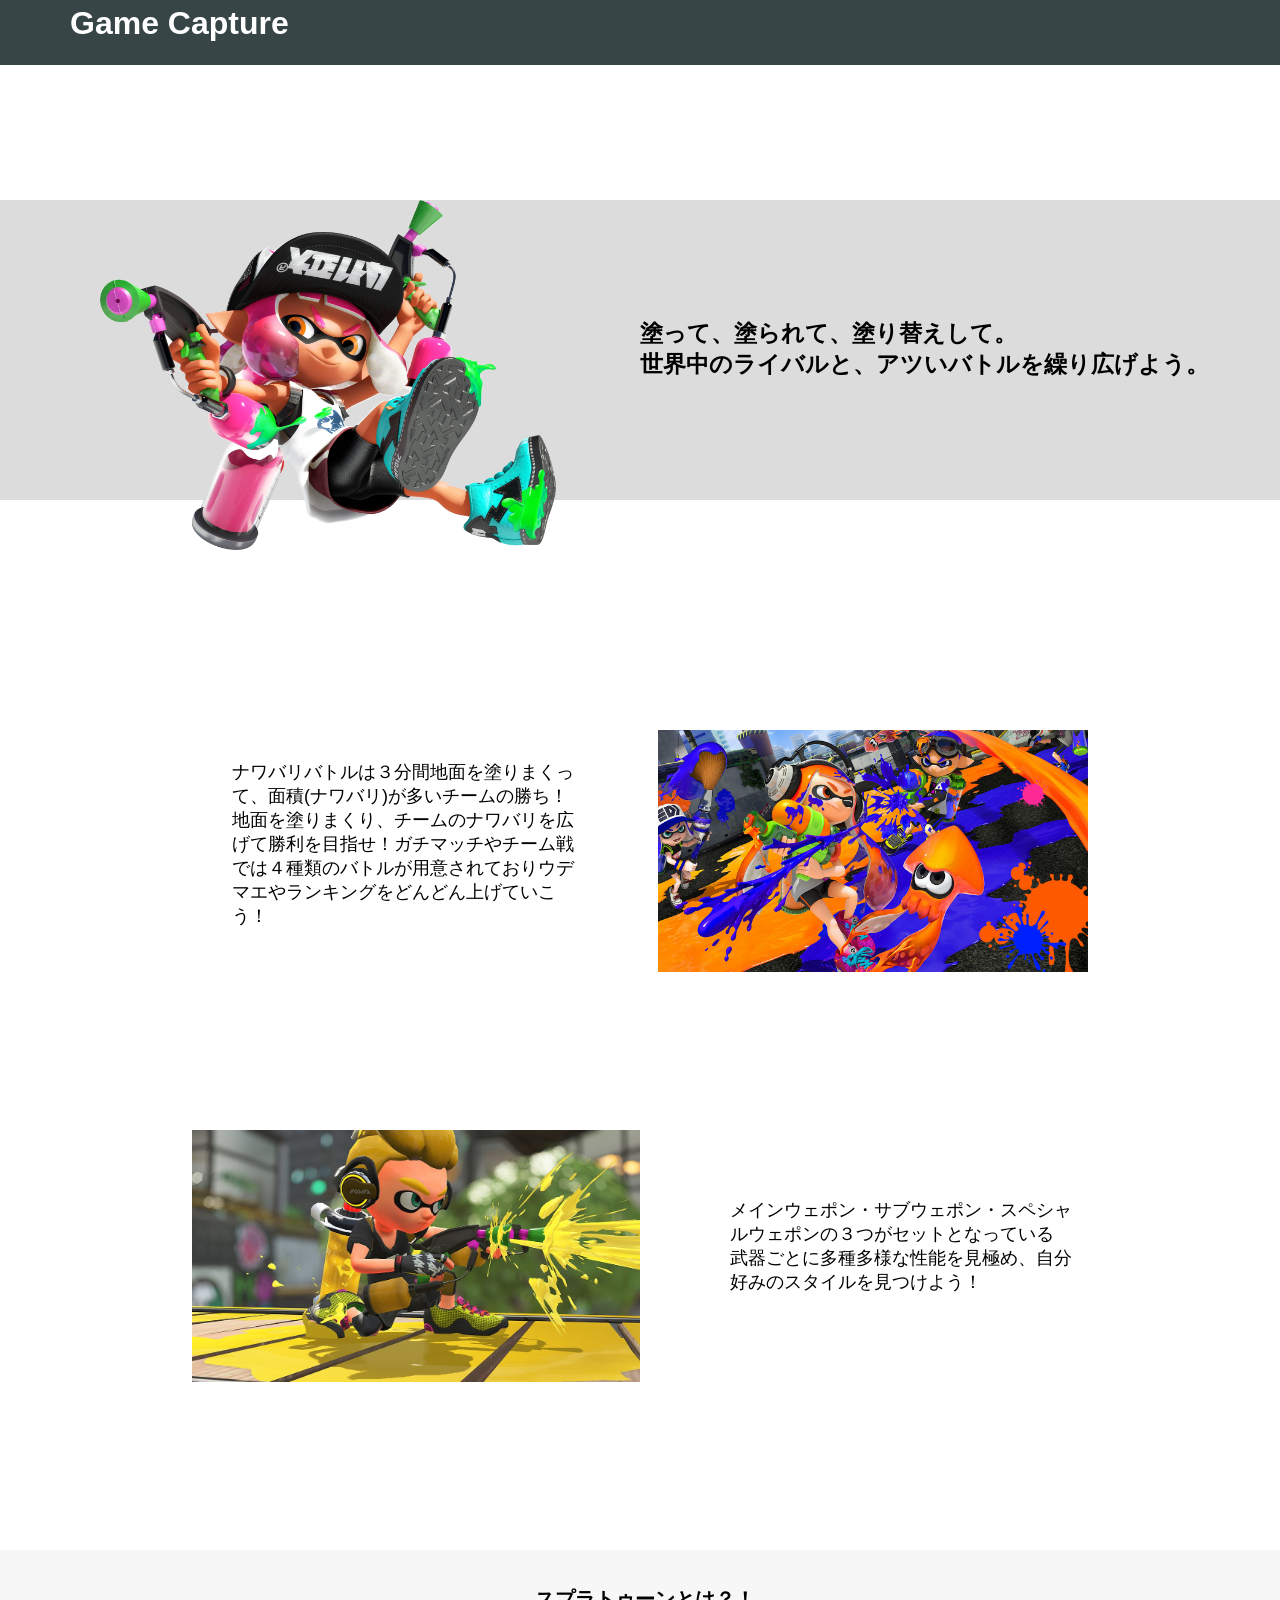
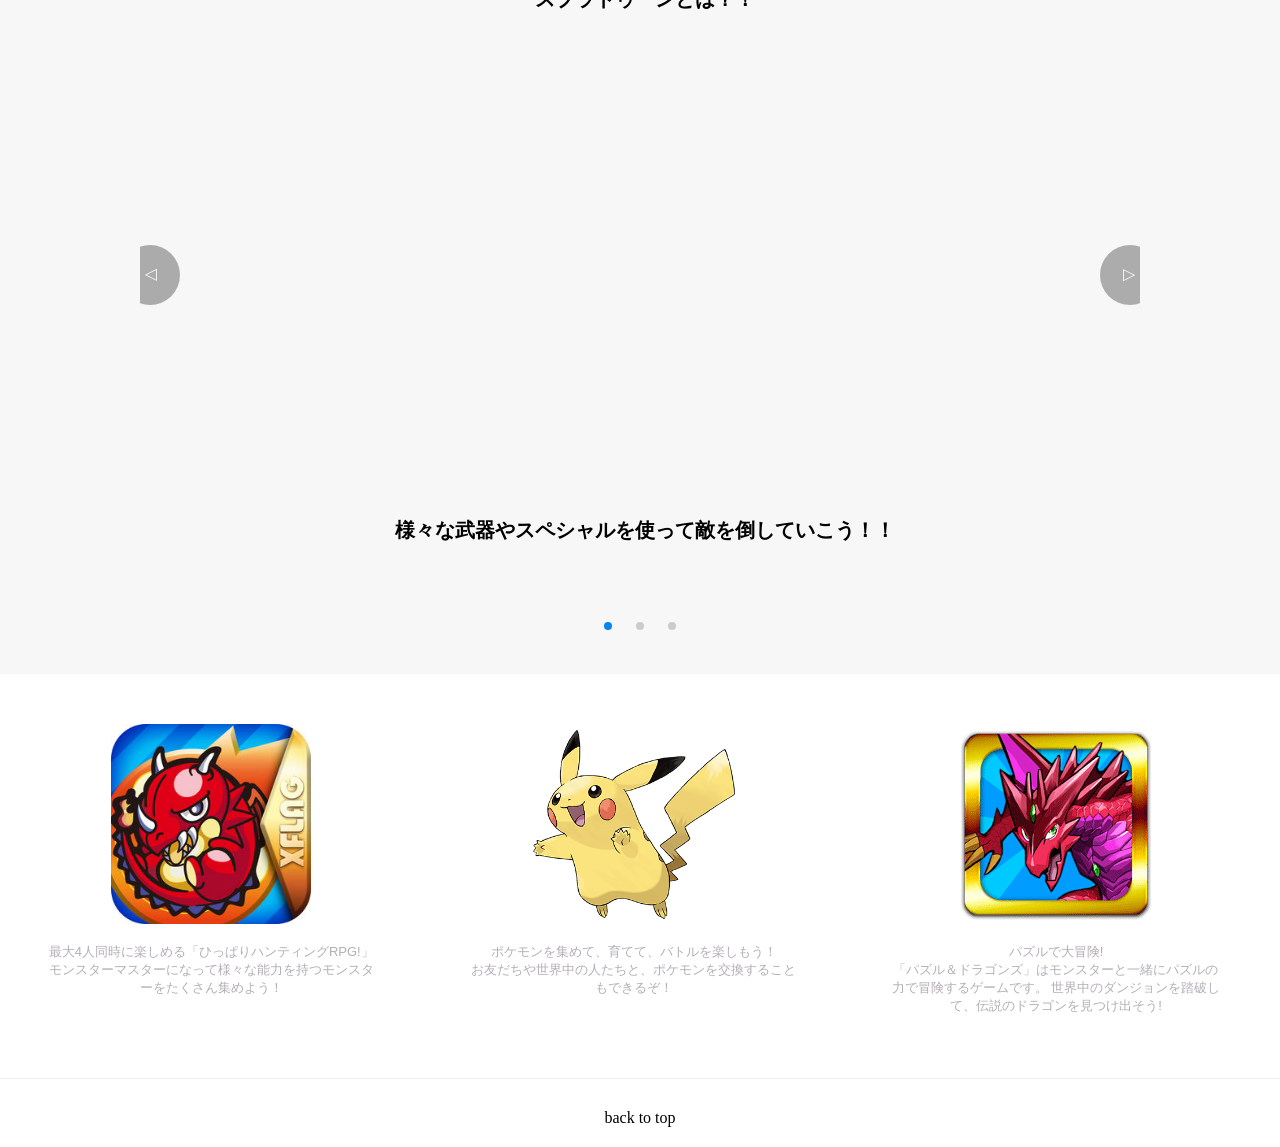
<file: game_capture_splatoon.html>
<!DOCTYPE html>
<html>
  <head>
    <meta charset="utf-8">
    <meta name="viewport" content="width=device-width, initial-scale=1.0">
    <title>Game Capture</title>
    <link rel="stylesheet" href="stylesheet.css">
    <link rel="stylesheet" href="responsive.css">
    <link rel="stylesheet" href="//maxcdn.bootstrapcdn.com/font-awesome/4.5.0/css/font-awesome.min.css">
     
  </head>
  
  
  <body>
    <header>
      <div class="container">
        <div class="header-left">
          <a href="game_capture_top.html"><h1 class="title-game">Game Capture</h1></a>
        </div>
      </div>
    </header>
    
    
      
      <div class="creater-warraper">
        <div class="container">
          <div class="creater-icon">
            <img src="images/splatoon-icon.jpg" class="creater-image">
            <P class="coment">塗って、塗られて、塗り替えして。<br>世界中のライバルと、アツいバトルを繰り広げよう。</P>
          </div>
        </div>
      </div>
      
    <div class="creater-main">
    
      <div class="creater-coment">
        <div class="main-coment-first">
            <img src="images/first_visual.jpg" class="coment-image-first">
            <p class="coment-first">ナワバリバトルは３分間地面を塗りまくって、面積(ナワバリ)が多いチームの勝ち！<br>地面を塗りまくり、チームのナワバリを広げて勝利を目指せ！ガチマッチやチーム戦では４種類のバトルが用意されておりウデマエやランキングをどんどん上げていこう！</p>
        </div>
      </div>
      <div class="creater-main-coment">
        <div class="main-coment">
          <img src="images/splatoon-weapon.jpg" class="coment-image">
          <p class="coment-second">メインウェポン・サブウェポン・スペシャルウェポンの３つがセットとなっている<br>武器ごとに多種多様な性能を見極め、自分好みのスタイルを見つけよう！</p>
        </div>
      </div>
      <div class="clear-l"></div>
      <div class="clear-r"></div>
      
    </div>

   <div class="video">
    <div id="slider">
      <ul class="aviaslider" id="frontpage-slider">
		<li class="slider-image" id="slider1">
          <p>スプラトゥーンとは？！</p>
          <iframe width="520" height="315" src="https://www.youtube.com/embed/WnR_CT2aSpA" frameborder="0" allow="autoplay; encrypted-media" allowfullscreen></iframe>
            <p>様々な武器やスペシャルを使って敵を倒していこう！！
          </p>
        </li>
		<li class="slider-image" id="slider2">
          <p>オススメの動画</p>
        <iframe width="520" height="315" right="-30px" src="https://www.youtube.com/embed/3TX3EicYn_Q" frameborder="0" allow="autoplay; encrypted-media" allowfullscreen></iframe>
          <p class="video-coment">
          ４タテからのリスポン前で勝利のジェットパック！<br>かっこいい！！</p>
        </li>
		<li class="slider-image" id="slider3">
          <p>これが世界大会だ！！</p>
        <iframe width="525" height="315" src="https://www.youtube.com/embed/_N-v7hSVtJQ" frameborder="0" allow="autoplay; encrypted-media" allowfullscreen></iframe>
          <p class="video-coment">仲間とチームで大会に参加しよう！<br>これが世界最高峰！！</p>
        </li>
      </ul>
      <span id="prev">△</span>
      <span id="next">△</span>
    </div>
		<ol class="flex-control-nav flex-control-paging">
		  <li><a class="flex-active">1</a></li>
		  <li><a>2</a></li>
		  <li><a>3</a></li>
		</ol>
    </div>
     
    <div class="game-lessons">
          <div class="creaters-top">
            <div class="creaters-icon">
              <a href="game_capture_monsuto.html"><img src="images/monsuto-icon.jpg" class="favorite-icon"></a>
            </div>
            <p class="text-contents">最大4人同時に楽しめる「ひっぱりハンティングRPG!」<br>
モンスターマスターになって様々な能力を持つモンスターをたくさん集めよう！</p>
          </div>
          <div class="creaters-top">
            <div class="creaters-icon">
              <a href="game_capture_pokemon.html"><img src="images/pokemon-top.jpg" class="favorite-icon"></a>
            </div>
            <p class="text-contents">ポケモンを集めて、育てて、バトルを楽しもう！<br>お友だちや世界中の人たちと、ポケモンを交換することもできるぞ！</p>
          </div>
          <div class="creaters-top">
            <div class="creaters-icon">
              <a href="game_capture_pazudora.html"><img src="images/pazudora-icon.jpg" class="favorite-icon"></a>
            </div>
            <p class="text-contents">パズルで大冒険! <br>
「パズル＆ドラゴンズ」はモンスターと一緒にパズルの力で冒険するゲームです。
世界中のダンジョンを踏破して、伝説のドラゴンを見つけ出そう!</p>
          </div>
          <div class="clear"></div>
      </div>
      
    
    
    <footer>
      <div class="container">
        <a id="top-btn" class="footer">back to top</a>
      </div>
    </footer>
    
    
    <script src="https://ajax.googleapis.com/ajax/libs/jquery/3.2.1/jquery.min.js"></script>
    <script>
      
    $('#top-btn').click(function(){
    $('html,body').animate({ 
      'scrollTop': 0 
    }, 'slow');
  });
      
       var size = 0;
var slideNum = 0;
var xwidth = $('div#slider').width();
var timerID;
$('.flex-control-nav.flex-control-paging li').on('click', function(){
	var index = $('.flex-control-nav.flex-control-paging li').index(this);
	$('.flex-control-nav.flex-control-paging').find('li a').removeClass('flex-active');
	$(this).find('a').addClass('flex-active');
 
	var slideX = xwidth * index;
	var traStr = 'translate3d(-'+slideX+'px,0,0)'
 
	$('.slider-image').css({
		'-webkit-transform':traStr,
	});
 
});
$(function(){
	size = $('.flex-control-nav.flex-control-paging li').length;
	    setTimeout('slide()'); //アニメーションを実行
	});
 
function slide() {
    if(slideNum == size){slideNum=0;}
	var slideX = xwidth * slideNum;
	var traStr = 'translate3d(-'+slideX+'px,0,0)'
	$('.flex-control-nav.flex-control-paging').find('li a').removeClass('flex-active');
	$('.flex-control-nav.flex-control-paging li a').eq(slideNum).addClass('flex-active');
 
	$('.slider-image').css({
		'-webkit-transform':traStr,
	});
	slideNum++;
    timerID = setTimeout('slide()', 6000); //アニメーションを繰り返す間隔
}
 
$('#next').on('click',function(){
window.clearTimeout(timerID);
 slide();
});
$('#prev').on('click',function(){
window.clearTimeout(timerID);
if(slideNum > 1){
slideNum = slideNum - 2;
}else{
slideNum = size - 1;
}
 slide();
});
     
    </script>
    
  </body>
</html>
</file>
<file: stylesheet.css>
* {
  box-sizing: border-box;
}

body {
  margin: 0;
  font-family: "Hiragino Kaku Gothic ProN", sans-serif;
}

a {
  text-decoration: none;
}

h1.title-game {
  margin: 5px auto;
  color: white;
}

.header-menu {
  margin-top: 63px;
  text-align: center;
  background-color: #FFF;
}

.header-menu p {
  line-height: 65px;
  padding: 0 25px;
  color: white;
  display: block;
  float: left;
  transition: all 0.5s;
}

.clear {
  clear: left;
}

.container {
  max-width: 1170px;
  width: 100%;
  padding: 0 15px;
  margin: 0 auto;
}

.top-wrapper {
  padding: 180px 0 100px 0;
  background-image: url(images/8f70c5ad3930e81d4e35dcbdb5d9edce.jpg);
  background-size: cover;
  color: white;
  text-align: center;
  height: 600px;
  opacity: 0.8;
}

.top-wrapper h1 {
  opacity: 0.8;
  font-size: 45px;
  letter-spacing: 5px;
}

.top-wrapper p {
  opacity: 0.7;
}

.btn-wrapper {
  text-align: center;
  margin: 20px 0;
}

.btn-wrapper p {
  margin: 10px 0;
}

.top-icon {
  height: 200px;
}

.btn {
  padding: 8px 24px;
  color: white;
  display: inline-block;
  opacity: 0.8;
  border-radius: 4px;
  text-align: center;
}

.btn:hover {
  opacity: 1;
}

header {
  height: 65px;
  width: 100%;
  background-color: rgba(34, 49, 52, 0.9);
  position :fixed;
  top: 0;
  z-index: 10;
}

.logo {
  width: 124px;
  margin-top: 20px;
}

.header-left {
  float: left;
}

.header-right {
  float: right;
  margin-right: -25px;
}

.header-right a {
  line-height: 65px;
  padding: 0 25px;
  color: white;
  display: block;
  float: left;
  transition: all 0.5s;
}

.header-right a:hover {
  background-color: rgba(255, 255, 255, 0.3);
}

.menu-icon {
  color: white;
  float: right;
  font-size: 25px;
  padding: 21px 0;
  display: none;
}

.lesson-wrapper {
  padding-left: 5%;
  padding-right: 5%;
  background-color: #f7f7f7;
  text-align: center;
}

.heading {
  padding-top: 80px;
  padding-bottom: 50px;
  color: #5f5d60;
}

.heading h2 {
  font-weight: normal;
}

.lesson {
  float: left;
  width: 25%;
}

.lesson-icon {
  position: relative;
}

.lesson-icon p {
  top: 36%;
  width: 100%;
  font-weight: bold;
}

.text-contents {
  width: 80%;
  display: inline-block;
  margin-top: 15px;
  font-size: 13px;
  color: #b3aeb5;
}

.heading h3 {
  font-weight: normal;
}

.message-wrapper {
  border-bottom: 1px solid #eee;
  padding-bottom: 80px;
  text-align: center;
  margin-top: 80px;
}

.message {
  padding: 15px 40px;
  background-color: #5dca88;
  cursor: pointer;
  box-shadow: 0 7px #1a7940;
}

.message:active {
  position: relative;
  top: 7px;
  box-shadow: none;
}

footer img {
  width: 125px;
}

footer p {
  color: #b3aeb5;
  font-size: 12px;
}

footer {
  padding-top: 30px;
  padding-bottom: 20px;
}

.creater-main {
  width: 70%;
  margin: 0 auto;
  padding-bottom: 100px;
}

.creater-warraper {
  height: 300px;
  background-color: #DCDCDC;
  margin-top: 200px;
}

.creater-icon {
  margin: 120px 30px 0px 30px;
  width: 100%;
  position: relative;
}

.create-coment {
  float: right;
  margin-top: 100px;
}

img.creater-image {
  float: left;
  width: 40%;
  position: relative;
  height: 350px;
}

p.coment {
  font-family: 'ヒラギノ角ゴシック','Hiragino Sans',sans-serif;
  padding-top: 75px;
  width: 50%;
  float: right;
  position: absolute;
  top: 20px;
  right: 0;
  font-size: 23px;
  margin-right: 30px;
  font-weight: bold;
}

.coment-first {
  float: left;
  width: 40%;
  font-size: 18px;
  margin: auto;
  padding-top: 30px;
  margin-left: 40px;
}

.coment-image-first {
  display: block;
  float: right;
  width: 48%;
  max-height: 650px;
  max-width: 440px;
}

.creater-main-coment {
  height: 300px;
  margin-top: 100px;
}

.creater-coment {
  height: 300px;
  margin-top: 230px;
}

.main-coment p {
  float: right;
  width: 40%;
  padding-top: 50px;
  font-size: 18px;
}

.coment-image {
  display: block;
  float: left;
  width: 50%;
}

.game-lessons {
  padding-bottom: 50px;
  border-bottom: 1px solid #eee;
  padding-top: 50px;
}

img.favorite-icon {
  margin: auto;
}

.favorite-icon {
  height: 200px;
}

.creaters-icon {
  float: left;
  text-align: center;
  width: 100%;
}

.creaters-top {
  float: left;
  width: 33%;
  text-align: center;
}

footer .container {
  text-align: center;
  font-family: 'Impact';
}

.footer {
  color: black;
}

a#top-btn {
    cursor: pointer;
}

ul {
  list-style: none;
}

.slide-wrapper {
  text-align: center;
  width: 1000px;
  margin: 0 auto;
  color: #5e6f84;
  padding: 60px 0;
}

.slide-title {
  font-size: 40px;
  margin-bottom: 30px;
}

.change-btn-wrapper {
  width: 500px;
  margin: 20px auto;
  font-size: 18px;
}

.change-btn-wrapper:after {
  content: "";
  clear: both;
  display: block;
}

.prev-btn {
  cursor: pointer;
  float: left;
  display: none;
}

.next-btn {
  cursor: pointer;
  float: right;
}

.slides {
  padding: 0;
}

.slide {
  display: none;
}

.active {
  display: block;
}

.slide img {
  width: 500px;
  height: auto;
  border-radius: 5px;
}

.index-btn-wrapper {
  font-size: 16px;
  margin-top: 20px;
}

.index-btn {
  display: inline-block;
  color: #4e90af;
  background-color: #e0f5ff;
  width: 40px;
  padding: 6px 0;
  margin: 0 5px;
  border-radius: 3px;
  cursor: pointer;
}

.index-btn:hover {
  color: #fff;
  background-color: #5cabd0;
}

ol,ul{
  list-style:none;
}

div#slider {
    border-radius: 5px;
    position: relative;
    overflow: hidden;
    width: 600px;
    height: 500px;
    margin:20px auto 5px;
}

ul#frontpage-slider {
    width: 1000%;
}

li#slider1 {
    width: 600px;
}

li#slider2 {
    width: 595px;
}

li#slider3 {
    width: 600px;
}

li.slider-image {
    float: left;
    -webkit-transition: all .7s ease;
    transition: all .7s ease;
    width: 500px;
    padding-right: 80px;
}

li.slider-image p {
  width: 520px;
}

li.slider-image img{
    max-width: 100%;
    height: auto;
    vertical-align: middle;
    border: 0;
}

.flex-control-paging{
    margin-bottom:10px;
    text-align:center;
}

.flex-control-paging li {
    display: inline;
    margin: 0 10px;
}

.flex-control-paging li a{
    display: inline-block;
    background: #ccc;
    height: 8px;
    width: 8px;
    text-indent: 200%;
    overflow: hidden;
    cursor: pointer;
    -moz-border-radius: 1px;
    -khtml-border-radius: 1px;
    -webkit-border-radius: 1px;
    border-radius: 50%;
}

.flex-control-paging li a:hover, .flex-control-paging li a.flex-active {
    background: #0485EF;
}

span#prev,span#next {
    position: absolute;
    width: 60px;
    height: 60px;
    color: #fff;
    line-height: 60px;
    background: #000;
    text-align: center;
    top: 0;
    bottom: 0;
    display: block;
    margin: auto 0;
    border-radius: 50%;
    opacity: 0.3;
    -webkit-transition: all .3s ease;
    transition: all .3s ease;
    cursor:pointer;
}

span#prev{
    left: -20px;
    transform: rotate(-90deg);
}

span#next {
    right: -20px;
    transform: rotate(90deg);
}

span#prev:hover,span#next:hover {
    opacity: 0.8;
}

li.slider-image p {
  text-align: center;
}

p.video-coment {
  text-align: center;
}

.video {
  background-color: #f7f7f7;
  padding-bottom: 30px;
}

.video p {
  font-size: 20px;
  font-weight: bold;
  font-family: 'ヒラギノ角ゴシック','Hiragino Sans','American Typewriter',sans-serif;
}

.flex-control-paging {
  padding-right: 40px;
}

p.coment-pazudora {
  font-family: 'ヒラギノ角ゴシック','Hiragino Sans',sans-serif;
  width: 50%;
  float: right;
  position: absolute;
  top: 20px;
  right: 0;
  font-size: 23px;
  margin-right: 30px;
  margin-top: 50px;
  font-weight: bold;
}

.creater-coment-pazudora {
  height: 700px;
  margin-top: 230px;
}

.creater-main-coment-pazudora {
  height: 400px;
  margin-top: 100px;
}

.creater-main-coment-pazudora p {
  padding-top: 0;
}

.coment-image-pazudora {
  display: block;
  float: left;
  width: 50%;
  max-height: 470px;
}

p.coment-monsuto {
  font-family: 'ヒラギノ角ゴシック','Hiragino Sans',sans-serif;
  width: 50%;
  float: right;
  position: absolute;
  right: 0;
  font-size: 23px;
  margin-right: 30px;
  margin-top: 80px;
  font-weight: bold;
}

.creater-coment-monsuto {
  height: 800px;
  margin-top: 230px;
}
 
.coment-first-monsuto {
  float: left;
  width: 40%;
  font-size: 18px;
  margin: auto;
  margin-left: 40px;
}

p.coment-second-monsuto {
  float: right;
  width: 40%;
  font-size: 18px;
}

.coment-image-monsuto {
  display: block;
  float: left;
  width: 50%;
  margin-top: 30px;
}

.creater-main-coment-monsuto {
  margin-bottom: 100px;
  height: 100px;
}

p.coment-pokemon {
  font-family: ヒラギノ角ゴシック, "Hiragino Sans", sans-serif;
  width: 50%;
  float: right;
  position: absolute;
  right: 0px;
  font-size: 23px;
  margin-right: 30px;
  margin-top: 80px;
  font-weight: bold;
}

.coment-first-pokemon {
  float: left;
  width: 40%;
  font-size: 18px;
  margin: auto;
  margin-left: 40px;
  max-height: 230px;
}

.creater-main-coment-pokemon {
  height: 600px;
  margin-top: 100px;
}

.coment-second-pokemon {
  float: right;
  width: 40%;
  font-size: 18px;
}

.coment-image-pokemon {
  display: block;
  float: left;
  width: 50%;
  padding-top: 80px;
}

.creater-coment-pokemon {
  height: 400px;
  margin-top: 230px;
}
</file>
<file: responsive.css>
@media all and (max-width: 1200px) {
  .header-right {
    margin-right: 25px;
  }
  
  p.coment {
    padding-top: 65px;
  }
  
  .coment-first {
    padding-top: 0;
    margin-left: 20px;
  }
  
  p.coment-monsuto {
    margin-top: 80px;
  }
  
  .main-coment p {
    padding-top: 0;
  }
  
  .creater-main {
    padding-bottom: 0;
  }
  
  .coment-first-monsuto {
    margin-left: 20px;
  }
  
  .creater-main-coment-pazudora {
    margin-top: 150px;
    height: 500px;
  }
  
  img.coment-image-pazudora {
    margin-top: 18px;
  }
  
  .creater-coment-monsuto {
    height: 850px;
  }
  
  .creater-coment-pokemon {
    height: 480px;
  }
  
  .creater-main-coment-pokemon {
    margin-top: 50px;
    height: 750px;
  }
  
  .creater-main-coment-monsuto {
    height: 300px;
  }
  
  .coment-image-pokemon {
    padding-top: 30px;
  }
  
  .creater-main-coment-monsuto,.creater-main-coment-pokemon,.creater-main-coment-pazudora {
    margin-bottom: 0;
  }
  
}

@media all and (min-width: 1000px) {
  div#slider {
    width: 1000px;
    height: 650px;
  }
    
 li.slider-image p {
    width: 930px;
  }
  
  li#slider1 {
    width: 1000px;
    height: 460px;
  }
  
  li#slider2 {
    width: 1000px;
    height: 460px;
  }
  
  li#slider3 {
    width: 1000px;
    height: 460px;
  }
  
  iframe {
    width: 100% !important;
    height: 100% !important;
  }
}

/* タブレット向けレイアウト */
@media all and (max-width: 1000px) {
  .lesson {
    width: 50%;
    margin-bottom: 50px;
  }

  footer {
    text-align: center;
  }

  .top-wrapper h1 {
    font-size: 32px;
    margin: 0 auto;
  }

  .heading h2 {
    font-size: 20px;
  }
  
  p.coment-pazudora {
    margin-top: 0;
    font-size: 20px;
  }
  
  p.coment-monsuto {
    margin-top: 30px;
    font-size: 20px;
  }
  
  p.coment-pokemon {
    font-size: 20px;
    margin-top: 30px;
  }
  
  .creater-coment-pazudora {
    height: 620px;
  }
  
  .creater-main-coment-pazudora {
    margin-top: 0;
    height: 380px;
  }
  
  .creater-main-coment-pokemon {
    height: 550px;
  }
  
  .creater-coment {
    height: 250px;
    margin-top: 150px;
  }
  
  .creater-coment-pokemon {
    height: 300px;
  }
  
  p.coment {
    padding-top: 0;
    font-size: 20px;
    margin-right: 40px;
  }
  
  .creater-coment-monsuto {
    height: 600px;
  }
  
  img.creater-image {
    height: 240px;
  }
  
  .creater-warraper {
    margin-top: 200px;
    height: 180px;
  }
  
  p.coment-first,p.coment-first-monsuto {
    width: 45%;
    padding-top: 0;
    font-size: 13px;
    margin-left: 0;
  }
  
  p.coment-first {
    padding-top: 10px;
  }
  
  .coment-first-pokemon {
    width: 45%;
    padding-top: 0;
    font-size: 13px;
    margin-left: 0;
  }
  
  .creater-main-coment {
    margin-top: 0;
    height: 250px;
  }
  
  p.coment-second {
    width: 45%;
    padding-top: 30px;
    font-size: 13px;
  }
  
  p.coment-second-pazudora {
    width: 45%;
    font-size: 13px;
  }
  
  p.coment-second-monsuto,p.coment-first-monsuto,.coment-second-pokemon {
    font-size: 13px;
  }
  
  .creater-main {
    padding-bottom: 0;
  }
  
}

@media all and (max-width: 800px) {
  p.comment-first,.coment-first-monsuto,.coment-first-pokemon {
    width: 45%;
    font-size: 12px;
    padding-top: 30px;
  }
  
  .coment-first-monsuto,.coment-first-pokemon {
    margin: auto;
    padding-top: 0;
  }
  
  p.coment-second-monsuto {
    padding-top: 0;
  }
  
  .creater-coment-monsuto {
    height: 550px;
    margin-top: 200px;
  }
  
  .creater-coment-pokemon {
    height: 300px;
  }
  
  .creater-main-coment-monsuto {
    margin-bottom: 0;
    height: 250px;
  }
  
  p.coment-pazudora {
    top: 0;
    margin-top: 17px;
    font-size: 18px;
  }
  
  p.coment-monsuto {
    font-size: 17px;
    margin-top: 30px;
  }
  
  p.coment-pokemon {
    font-size: 17px;
    margin-top: 40px;
  }
  
  .creater-coment-pokemon {
    margin-top: 200px;
  }
  
  .creater-coment-pazudora {
    height: 500px;
    margin-top: 200px;
  }
  
  .creater-main-coment-pazudora {
    margin-top: 100px;
    height: 350px;
  }
  
  .creater-main-coment-pokemon {
    height: 550px;
  }
  
  p.coment-second,p.coment-second-monsuto,p.coment-second-pokemon {
    width: 45%;
    font-size: 13px;
    padding-top: 20px;
  }
  
  p.coment-second {
    padding-top: 10px;
  }
  
}

/* スマホ向けレイアウト */
@media all and (max-width: 670px) {
  .header-left {
    float: none;
  }
  
  h1.title-game {
    text-align: center;
  }
  
  .lesson {
    width: 100%;
  }

  .btn {
    width: 100%;
  }
  
  .top-wrapper {
    text-align: center;
    max-width: 670px;
    background-size: 100%;
  }

  .header-right {
    display: none;
  }
  
  .menu-icon {
    display: block;
  }
  
  .top-wrapper h1 {
    margin-top: 80px;
  }

  .top-wrapper p {
    font-size: 14px;
  }
  
  img.creater-image {
    height: 100%;
    max-height: 300px;
    min-height: 255px;
    width: 100%;
    float: none;
    margin: 30px auto 0;
  }
  
  .creater-icon {
    margin: auto;
  }
  
  .creater-warraper {
    height: 450px;
    width: 100%;
    margin-top: 100px;
  }
  
  p.coment,p.coment-pazudora,p.coment-monsuto,p.coment-pokemon {
    padding-top: 310px;
    font-size: 15px;
    margin-top: 15px;
    width: 100%;
    float: none;
    margin: auto;
    text-align: center;
  }
  
  p.coment {
    padding-top: 350px;
  }
  
  p.coment-monsuto {
    padding-top: 20px;
  }
  
  p.coment-pokemon {
    padding-top: 20px;
  }
  
  p.coment-pazudora {
    padding-top: 330px;
  }
  
  .creaters-top {
    width: 100%;
  }
  
  .creater-coment,.creater-coment-pazudora,.creater-coment-monsuto,.creater-coment-pokemon {
    margin-top: 60px;
    text-align: center;
    margin-bottom: 30px;
  }
  
  .creater-coment {
    height: 400px;
  }
  
  .creater-coment-pazudora {
    height: 900px;
  }
  
  .creater-coment-monsuto {
    height: 950px;
  }
  
  .creater-coment-pokemon {
    height: 500px;
  }
  
  .coment-image-first {
    width: 80%;
    float: none;
    margin: auto;
  }
  
  p.coment-first,p.creater-coment-pazudora,p.coment-first-monsuto ,.coment-first-pokemon {
    width: 80%;
    font-size: 13px;
    float: none;
    margin-bottom: 50px;
    padding-top: 50px;
    margin: auto;
    margin-bottom: 30px;
  }
  
  .main-coment {
    padding-top: 50px;
  }
  
  .creater-main-coment {
    margin-top: 50px;
    height: 300px;
  }
  
  p.coment-second,p.coment-second-monsuto,p.coment-second-pokemon,p.coment-second-pazudora {
    width: 81%;
    font-size: 13px;
    padding-top: 40px;
    float: none;
    margin: auto;
    text-align: center;
    margin-bottom: 50px;
  }
  
  .coment-image,.coment-image-pazudora,.coment-image-monsuto,.coment-image-pokemon {
    width: 80%;
    float: none;
    margin: auto;
  }
  
  .creater-main-coment-pazudora {
    height: 550px;
    margin-top: 100px;
  }
  
  .creater-main-coment-pokemon {
    margin-top: 0;
  }
  
  .creater-main-coment-pokemon {
    height: 580px;
  }
  
  .creater-main {
    margin-bottom: 100px;
    width: 93%;
    padding-bottom: 100px;
  }
  
  .creater-video {
    margin-bottom: 80px;
  }
  
  .video-coment {
    width: 80%;
    margin: auto;
  }
  
  .game-lesson {
    border-bottom: 1px solid #eee;
  }
  
  .creaters-top {
    padding-bottom: 50px;
  }
  
  div#slider {
    width: 375px;
    height: 350%;
  }
  
  li.slider-image p {
    width: 300px !important;
  }
  
  iframe {
    width: 100% !important;
    height: 100% !important;
  }
  
  li#slider1 {
    width: 375px;
  }
  
  li#slider2 {
    width: 375px;
  }
  
  li#slider3 {
    width: 375px;
  }
  
  .game-lessons {
    width: 80%;
    float: none;
    margin: auto
  }
  
  ul.aviaslider p {
    font-size: 13px;
  }
  
  p.video-coment {
    padding-top: 10px;
}
  
}

@media all and (max-width: 350px) {
  div#slider {
    width: 300px;
    height: 320px;
  }
    
 li.slider-image p {
    width: 240px !important;
  }
  
  li#slider1 {
    width: 300px;
    height: 200px;
  }
  
  li#slider2 {
    width: 300px;
    height: 200px;
  }
  
  li#slider3 {
    width: 300px;
    height: 200px;
  }
  
  iframe {
    width: 100% !important;
    height: 100% !important;
  }
}

@media all and (max-width: 420px) {
  p.coment-pazudora {
    padding-top: 300px;
  }
  
  p.coment {
    padding-top: 325px;
  }
  
  .creater-coment {
    height: 300px;
  }
  
  .creater-coment-pazudora {
    height: 800px;
 }
  
  .creater-coment-monsuto {
    height: 920px;
  }
  
  .creater-coment-pokemon {
    height: 480px;
  }
  
  .creater-main {
    padding-bottom: 0;
  }
  
  .creater-main-coment-pokemon {
    height: 650px;
  }
  
  p.coment-monsuto {
    padding-top: 10px;
  }
}

@media all and (max-width: 360px) {
div#slider {
    width: 355px;
  }
  
  li.slider-image p {
    width: 355px;
  }
  
  li#slider1 {
    width: 355px;
  }
  
  li#slider2 {
    width: 355px;
  }
  
  li#slider3 {
    width: 355px;
  }
}
</file>
